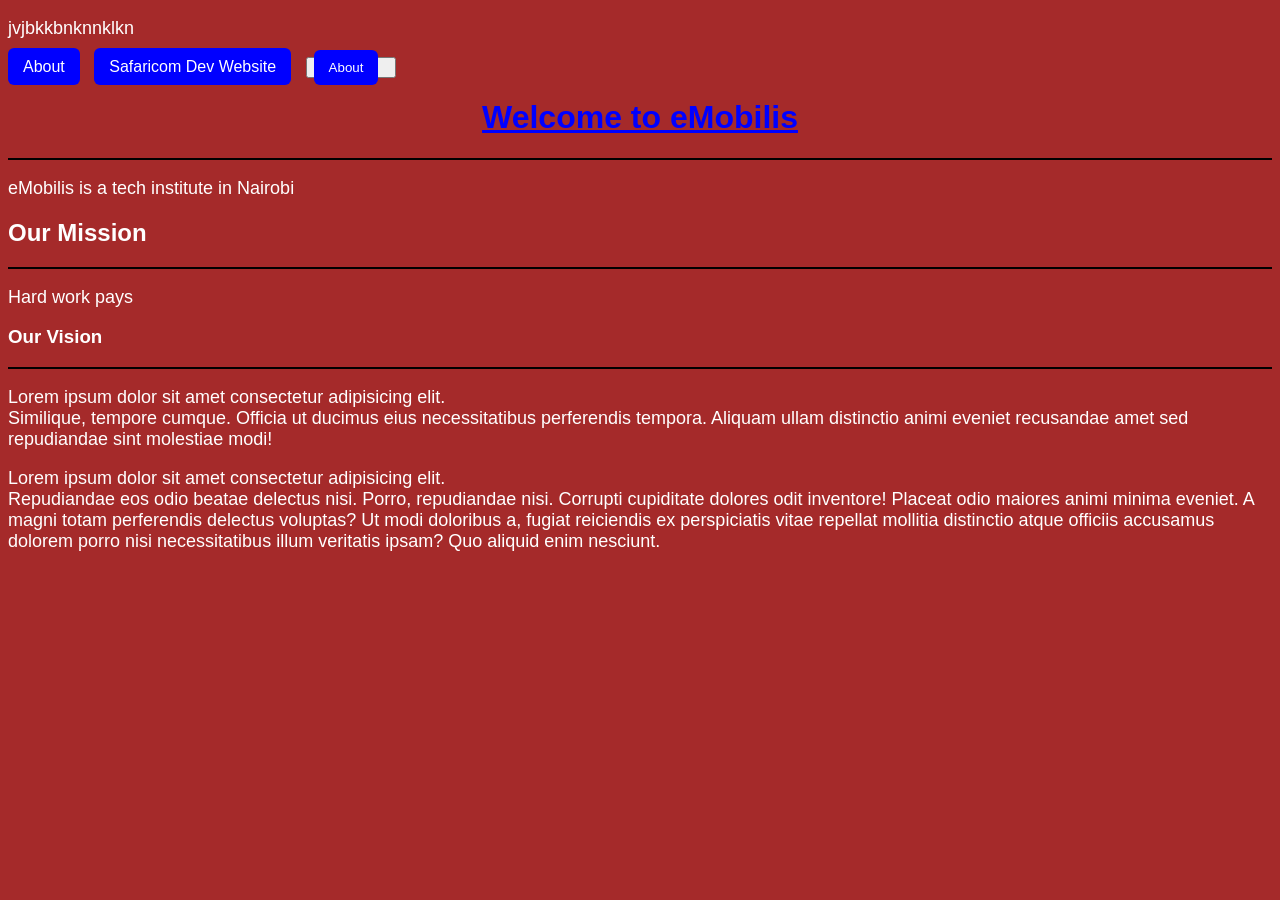
<file: index.html>
<!DOCTYPE html>
<html lang="en">
<head>
    <meta charset="UTF-8">
    <meta name="viewport" content="width=device-width, initial-scale=1.0">
    <title>Home</title>
    <link rel="stylesheet" href="assets/styles/main.css">
</head>
<body>
    <p>jvjbkkbnknnklkn</p>
    <a href="about.html">About</a>
    <a href="https://developer.safaricom.co.ke/" target="_blank">Safaricom Dev Website</a>
    <button><a href="about.html">About</a></button>
    <h1>Welcome to eMobilis</h1>
    <hr>
    <p>eMobilis is a tech institute in Nairobi</p>
    <h2>Our Mission</h2>
    <hr>
    <p>Hard work pays</p>
    <h3>Our Vision</h3>
    <hr>
    <p>Lorem ipsum dolor sit amet consectetur adipisicing elit. <br>Similique, tempore cumque. Officia ut ducimus eius necessitatibus perferendis tempora. Aliquam ullam distinctio animi eveniet recusandae amet sed repudiandae sint molestiae modi!</p>
    <p>Lorem ipsum dolor sit amet consectetur adipisicing elit. <br>Repudiandae eos odio beatae delectus nisi. Porro, repudiandae nisi. Corrupti cupiditate dolores odit inventore! Placeat odio maiores animi minima eveniet. A magni totam perferendis delectus voluptas? Ut modi doloribus a, fugiat reiciendis ex perspiciatis vitae repellat mollitia distinctio atque officiis accusamus dolorem porro nisi necessitatibus illum veritatis ipsam? Quo aliquid enim nesciunt.</p>
</body>
</html>
</file>
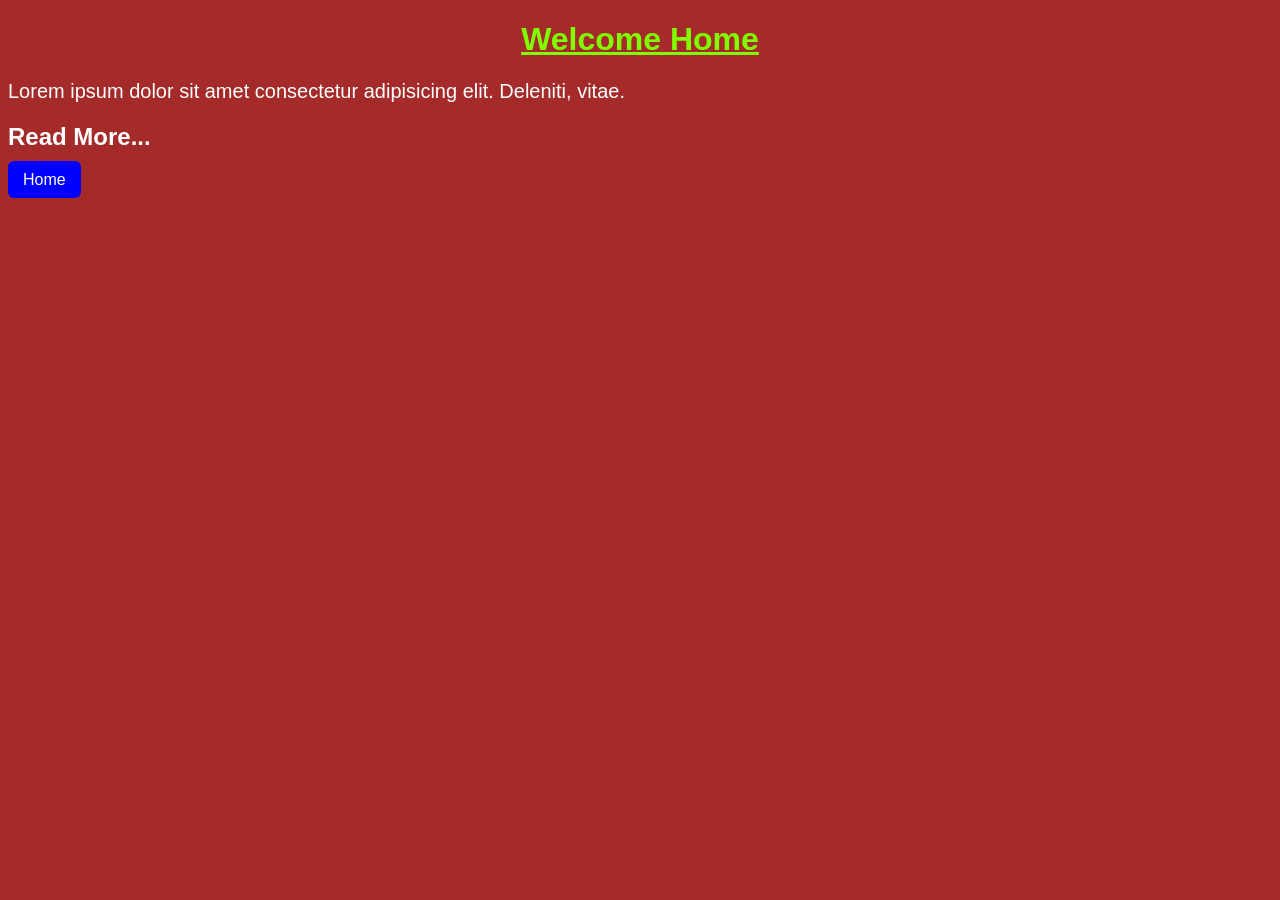
<file: about.html>
<!DOCTYPE html>
<html lang="en">
<head>
    <meta charset="UTF-8">
    <meta name="viewport" content="width=device-width, initial-scale=1.0">
    <title>Personal Profile</title>
    <link rel="stylesheet" href="assets/styles/main.css">
</head>
<body>
    <h1 class="heading">Welcome Home</h1>
    <p class="first_para">Lorem ipsum dolor sit amet consectetur adipisicing elit. Deleniti, vitae.</p>
    <h2 class="second_head">Read More...</h2>
    <a href="index.html" class="my_link">Home</a>
    
</body>
</html>
</file>
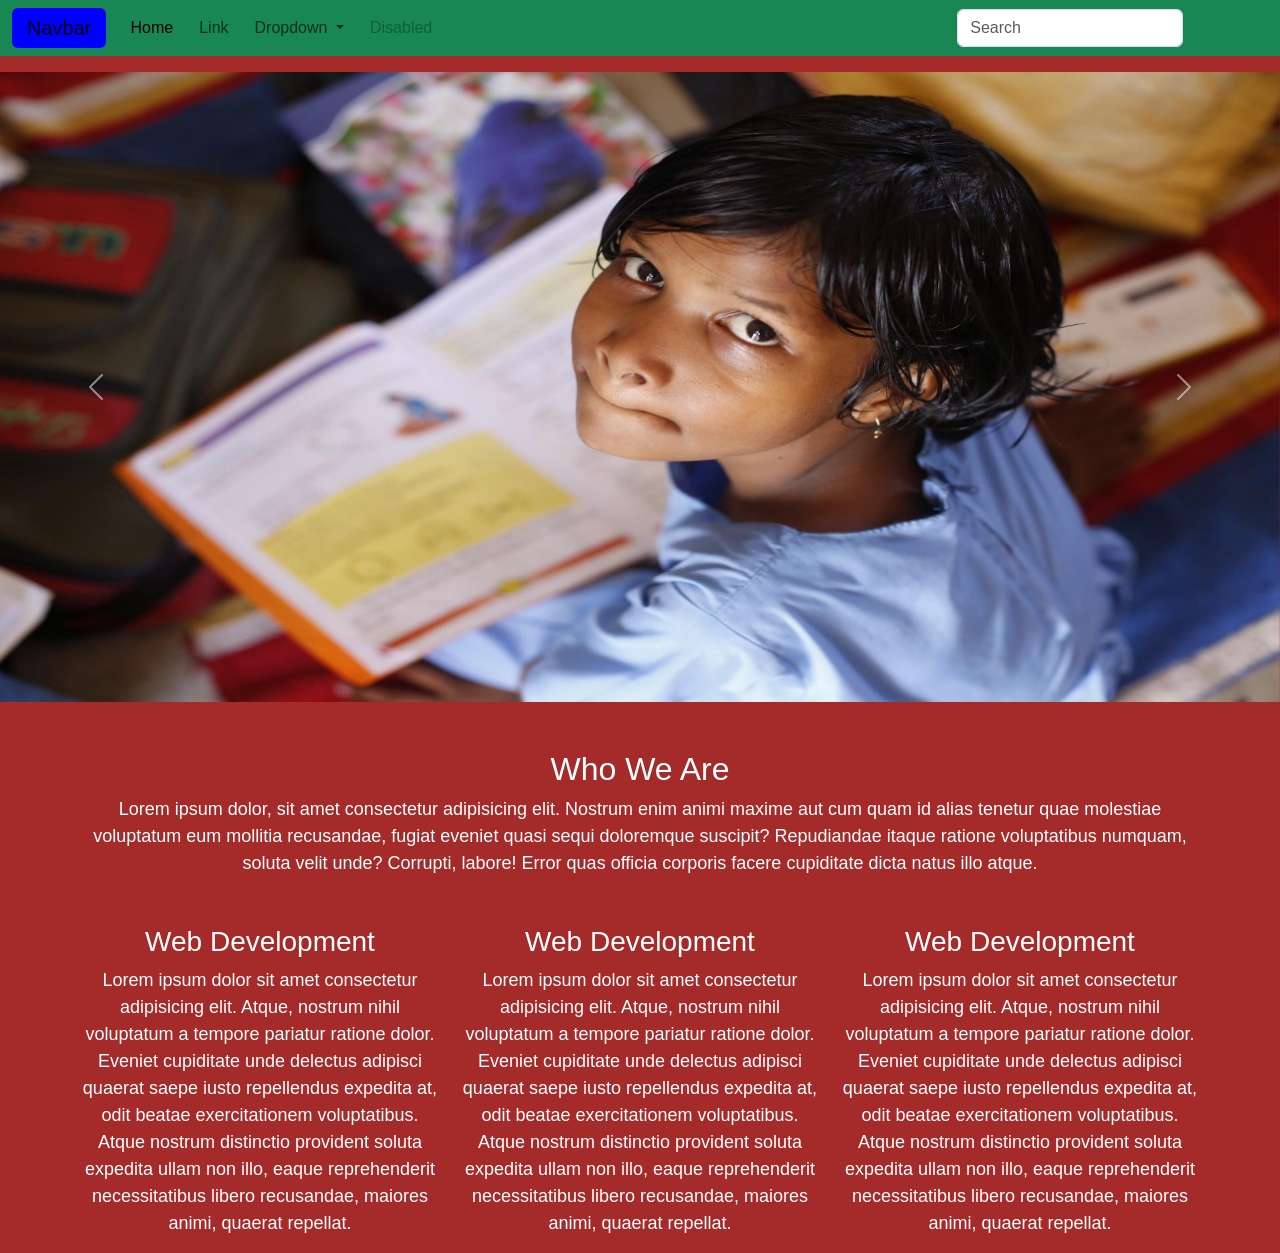
<file: bootstrap.html>
<!DOCTYPE html>
<html lang="en">
<head>
    <meta charset="UTF-8">
    <meta name="viewport" content="width=device-width, initial-scale=1.0">
    <title>Bootstrap</title>
    <link rel="stylesheet" href="assets/styles/bootstrap/css/bootstrap.css">
    <link rel="stylesheet" href="assets/styles/main.css">
</head>
<body>
    <nav class="navbar navbar-expand-lg bg-success">
  <div class="container-fluid">
    <a class="navbar-brand" href="#">Navbar</a>
    <button class="navbar-toggler" type="button" data-bs-toggle="collapse" data-bs-target="#navbarSupportedContent" aria-controls="navbarSupportedContent" aria-expanded="false" aria-label="Toggle navigation">
      <span class="navbar-toggler-icon"></span>
    </button>
    <div class="collapse navbar-collapse" id="navbarSupportedContent">
      <ul class="navbar-nav me-auto mb-2 mb-lg-0">
        <li class="nav-item">
          <a class="nav-link active" aria-current="page" href="#">Home</a>
        </li>
        <li class="nav-item">
          <a class="nav-link" href="#">Link</a>
        </li>
        <li class="nav-item dropdown">
          <a class="nav-link dropdown-toggle" href="#" role="button" data-bs-toggle="dropdown" aria-expanded="false">
            Dropdown
          </a>
          <ul class="dropdown-menu">
            <li><a class="dropdown-item" href="#">Action</a></li>
            <li><a class="dropdown-item" href="#">Another action</a></li>
            <li><hr class="dropdown-divider"></li>
            <li><a class="dropdown-item" href="#">Something else here</a></li>
          </ul>
        </li>
        <li class="nav-item">
          <a class="nav-link disabled" aria-disabled="true">Disabled</a>
        </li>
      </ul>
      <form class="d-flex" role="search">
        <input class="form-control me-2" type="search" placeholder="Search" aria-label="Search"/>
        <button class="btn btn-outline-success" type="submit">Search</button>
      </form>
    </div>
  </div>
</nav>
<div id="carouselExample" class="carousel slide mt-3">
  <div class="carousel-inner">
    <div class="carousel-item active">
      <img src="assets/images/akshayapatra-children-306607_1920.jpg" class="d-block w-100" alt="...">
    </div>
    <div class="carousel-item">
      <img src="assets/images/jhondl-education-3670453.jpg" class="d-block w-100" alt="...">
    </div>
    <div class="carousel-item">
      <img src="assets/images/schmid-reportagen-children-814886.jpg" class="d-block w-100" alt="...">
    </div>
  </div>
  <button class="carousel-control-prev" type="button" data-bs-target="#carouselExample" data-bs-slide="prev">
    <span class="carousel-control-prev-icon" aria-hidden="true"></span>
    <span class="visually-hidden">Previous</span>
  </button>
  <button class="carousel-control-next" type="button" data-bs-target="#carouselExample" data-bs-slide="next">
    <span class="carousel-control-next-icon" aria-hidden="true"></span>
    <span class="visually-hidden">Next</span>
  </button>
</div>
<section class="container my-5">
    <h2 class="text-center">Who We Are</h2>
    <p class="text-center">Lorem ipsum dolor, sit amet consectetur adipisicing elit. Nostrum enim animi maxime aut cum quam id alias tenetur quae molestiae voluptatum eum mollitia recusandae, fugiat eveniet quasi sequi doloremque suscipit? Repudiandae itaque ratione voluptatibus numquam, soluta velit unde? Corrupti, labore! Error quas officia corporis facere cupiditate dicta natus illo atque.</p>
</section>
<section>
  <div class="container">
    <div class="row">
      <div class="col-md-4 col-4 col-sm-4">
        <h3 class="text-center">Web Development</h3>
        <p class="text-center">Lorem ipsum dolor sit amet consectetur adipisicing elit. Atque, nostrum nihil voluptatum a tempore pariatur ratione dolor. Eveniet cupiditate unde delectus adipisci quaerat saepe iusto repellendus expedita at, odit beatae exercitationem voluptatibus. Atque nostrum distinctio provident soluta expedita ullam non illo, eaque reprehenderit necessitatibus libero recusandae, maiores animi, quaerat repellat.</p>
      </div>
      <div class="col-md-4 col-4 col-sm-4">
        <h3 class="text-center">Web Development</h3>
        <p class="text-center">Lorem ipsum dolor sit amet consectetur adipisicing elit. Atque, nostrum nihil voluptatum a tempore pariatur ratione dolor. Eveniet cupiditate unde delectus adipisci quaerat saepe iusto repellendus expedita at, odit beatae exercitationem voluptatibus. Atque nostrum distinctio provident soluta expedita ullam non illo, eaque reprehenderit necessitatibus libero recusandae, maiores animi, quaerat repellat.</p>
      </div>
      <div class="col-md-4 col-4 col-sm-4">
        <h3 class="text-center">Web Development</h3>
        <p class="text-center">Lorem ipsum dolor sit amet consectetur adipisicing elit. Atque, nostrum nihil voluptatum a tempore pariatur ratione dolor. Eveniet cupiditate unde delectus adipisci quaerat saepe iusto repellendus expedita at, odit beatae exercitationem voluptatibus. Atque nostrum distinctio provident soluta expedita ullam non illo, eaque reprehenderit necessitatibus libero recusandae, maiores animi, quaerat repellat.</p>
      </div>
    </div>
  </div>
</section>


<script src="assets/styles/bootstrap/js/bootstrap.bundle.js"></script>
</body>
</html>
</file>
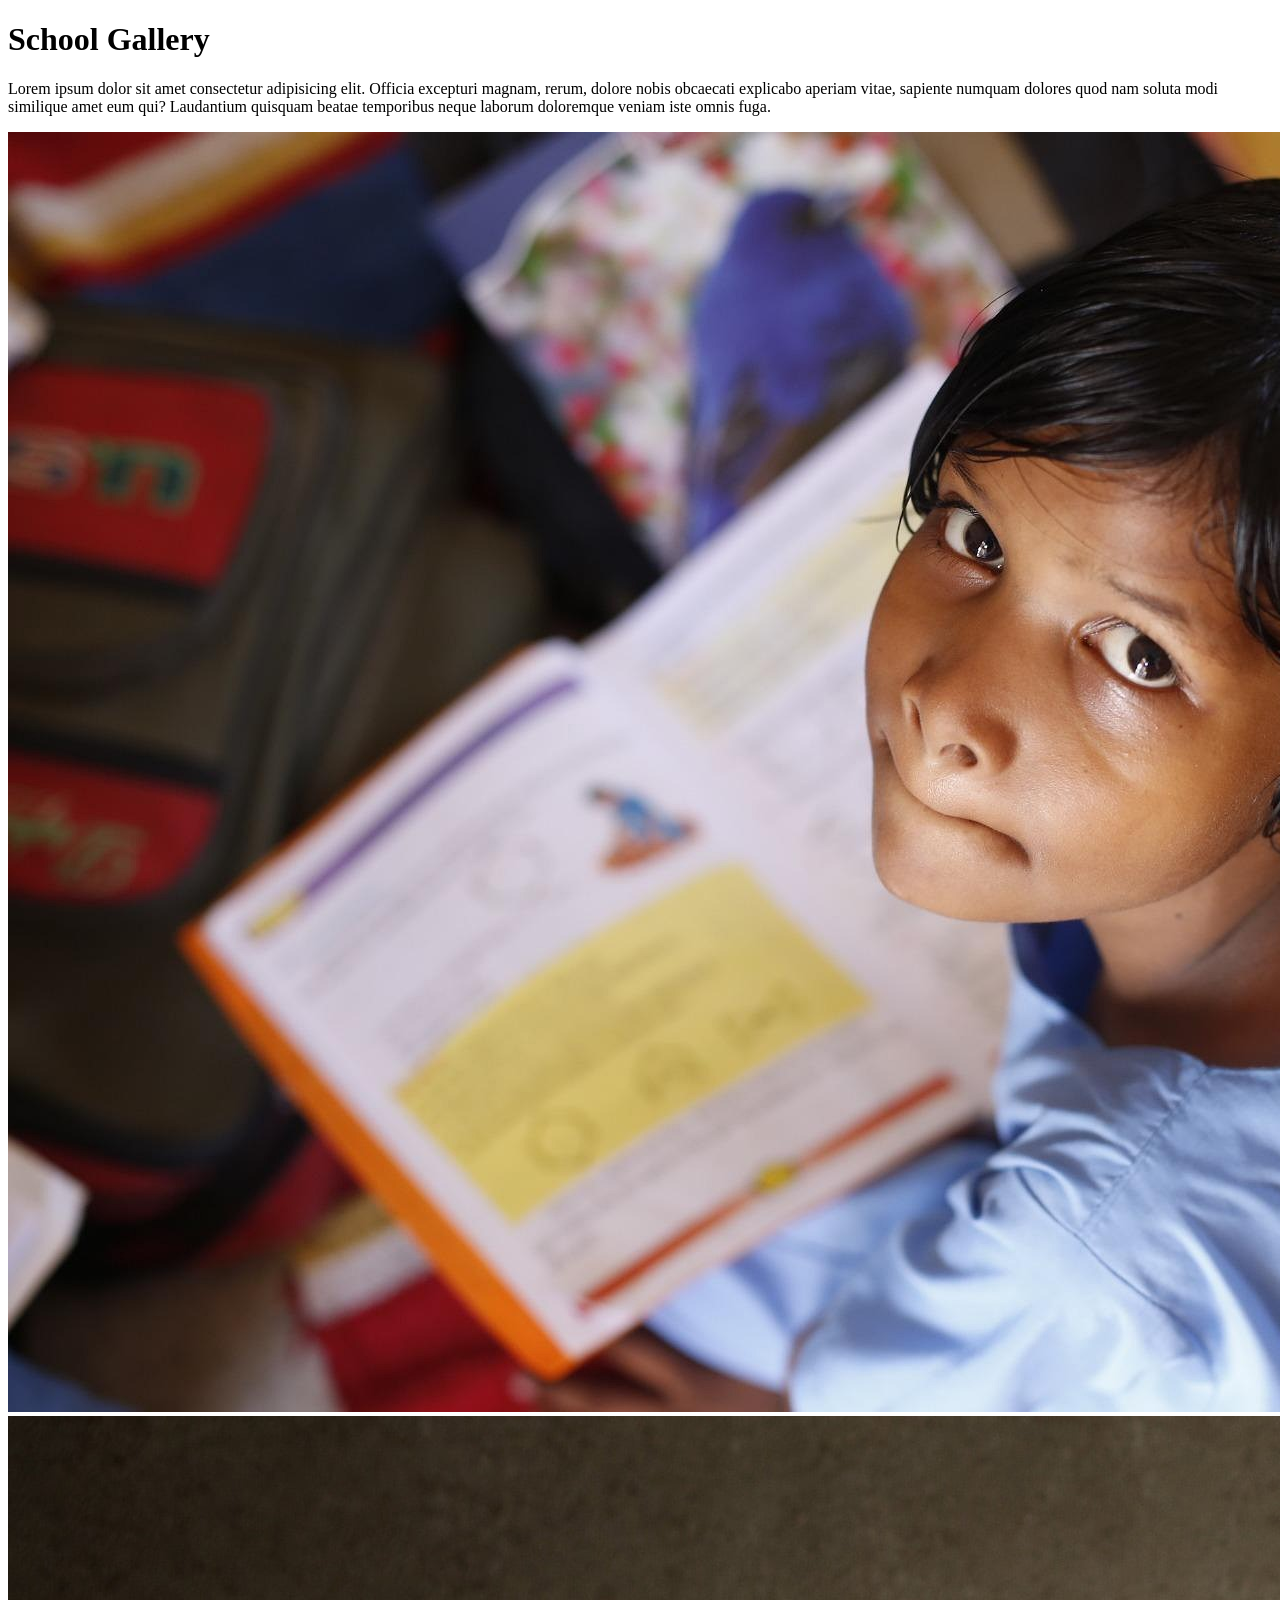
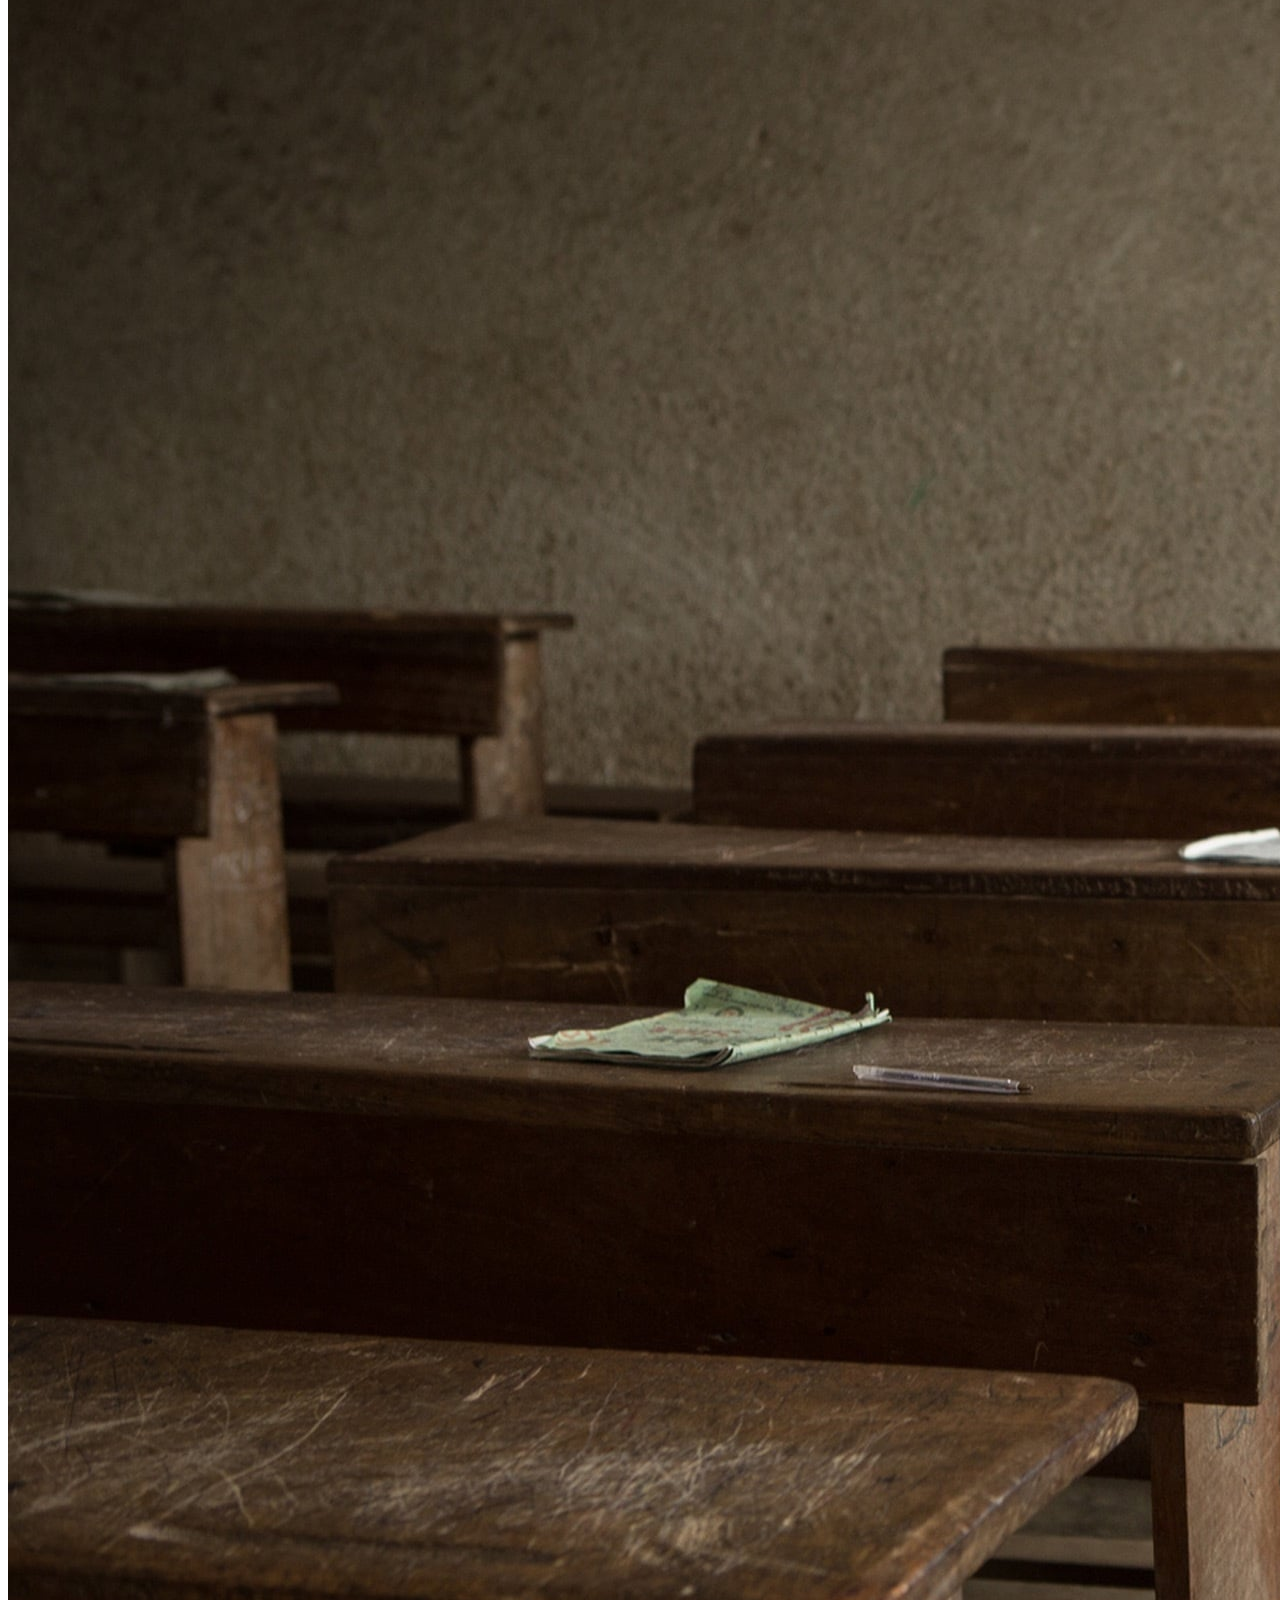
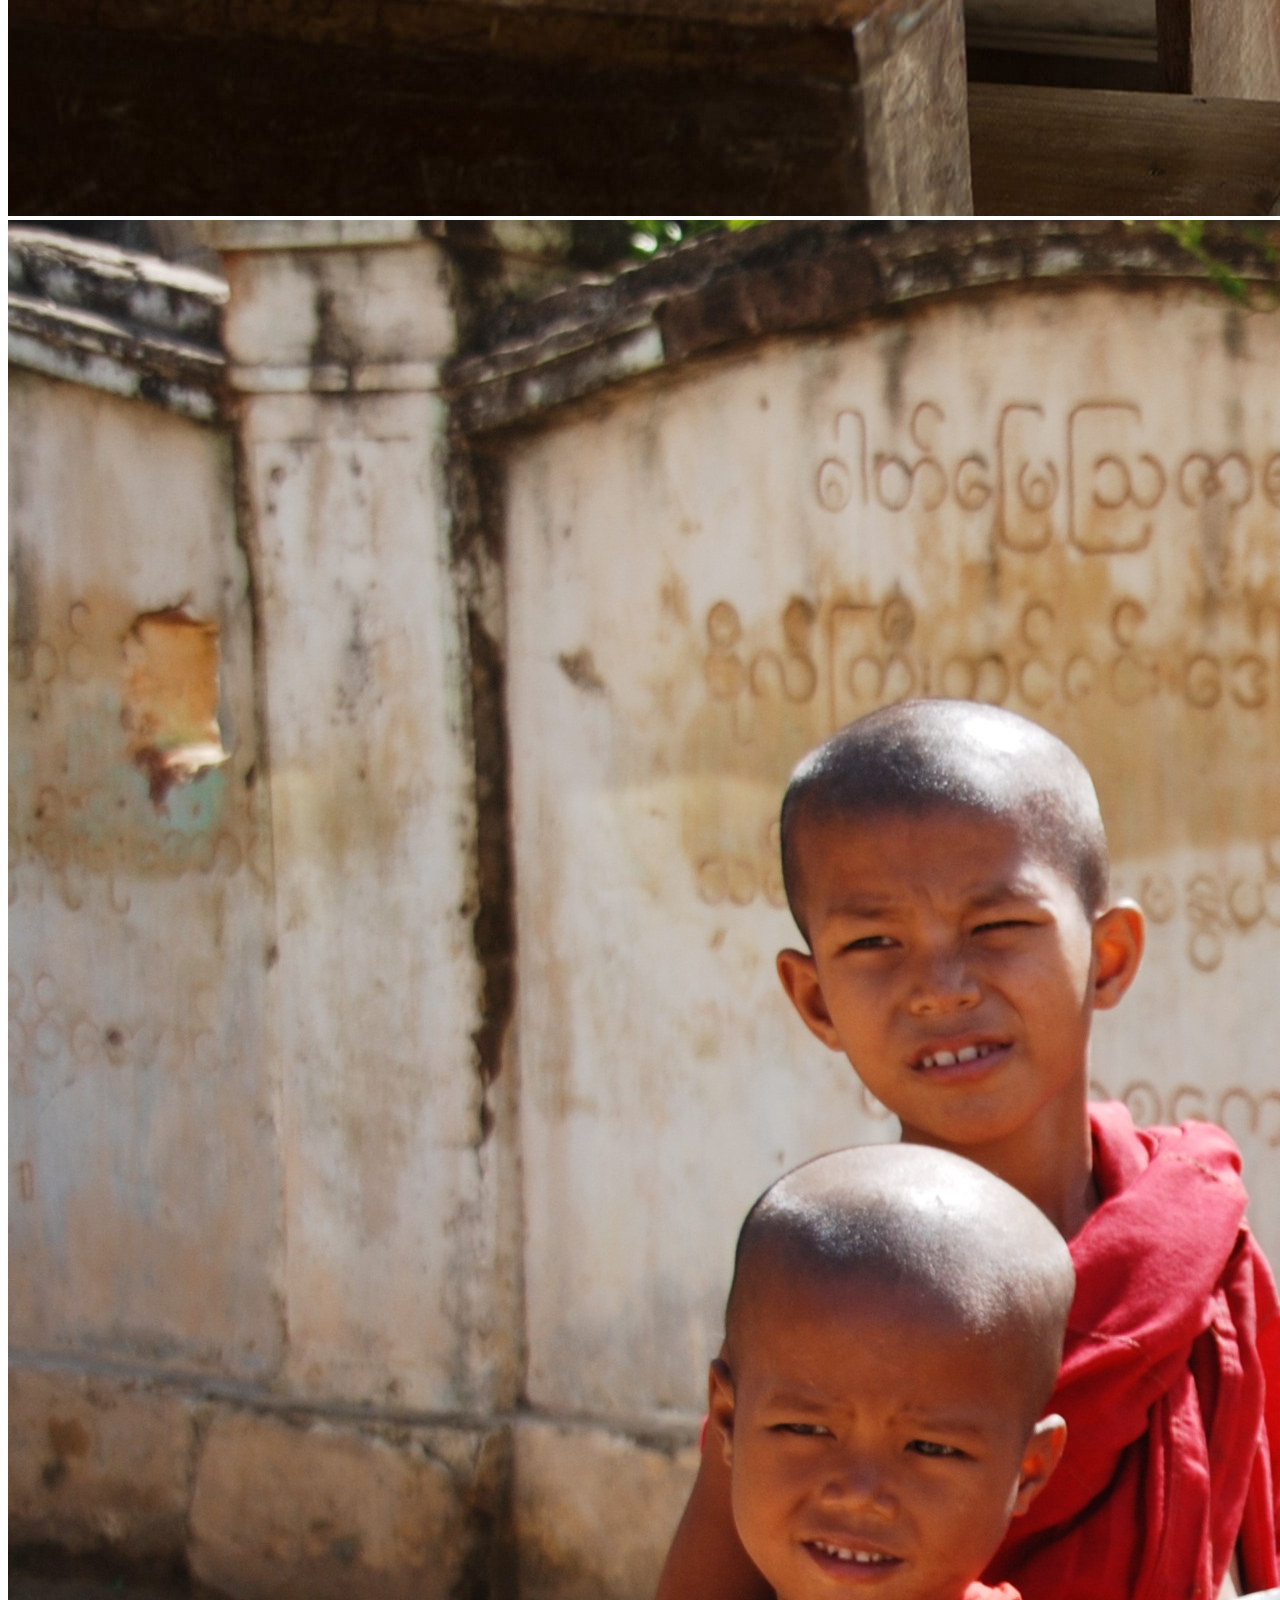
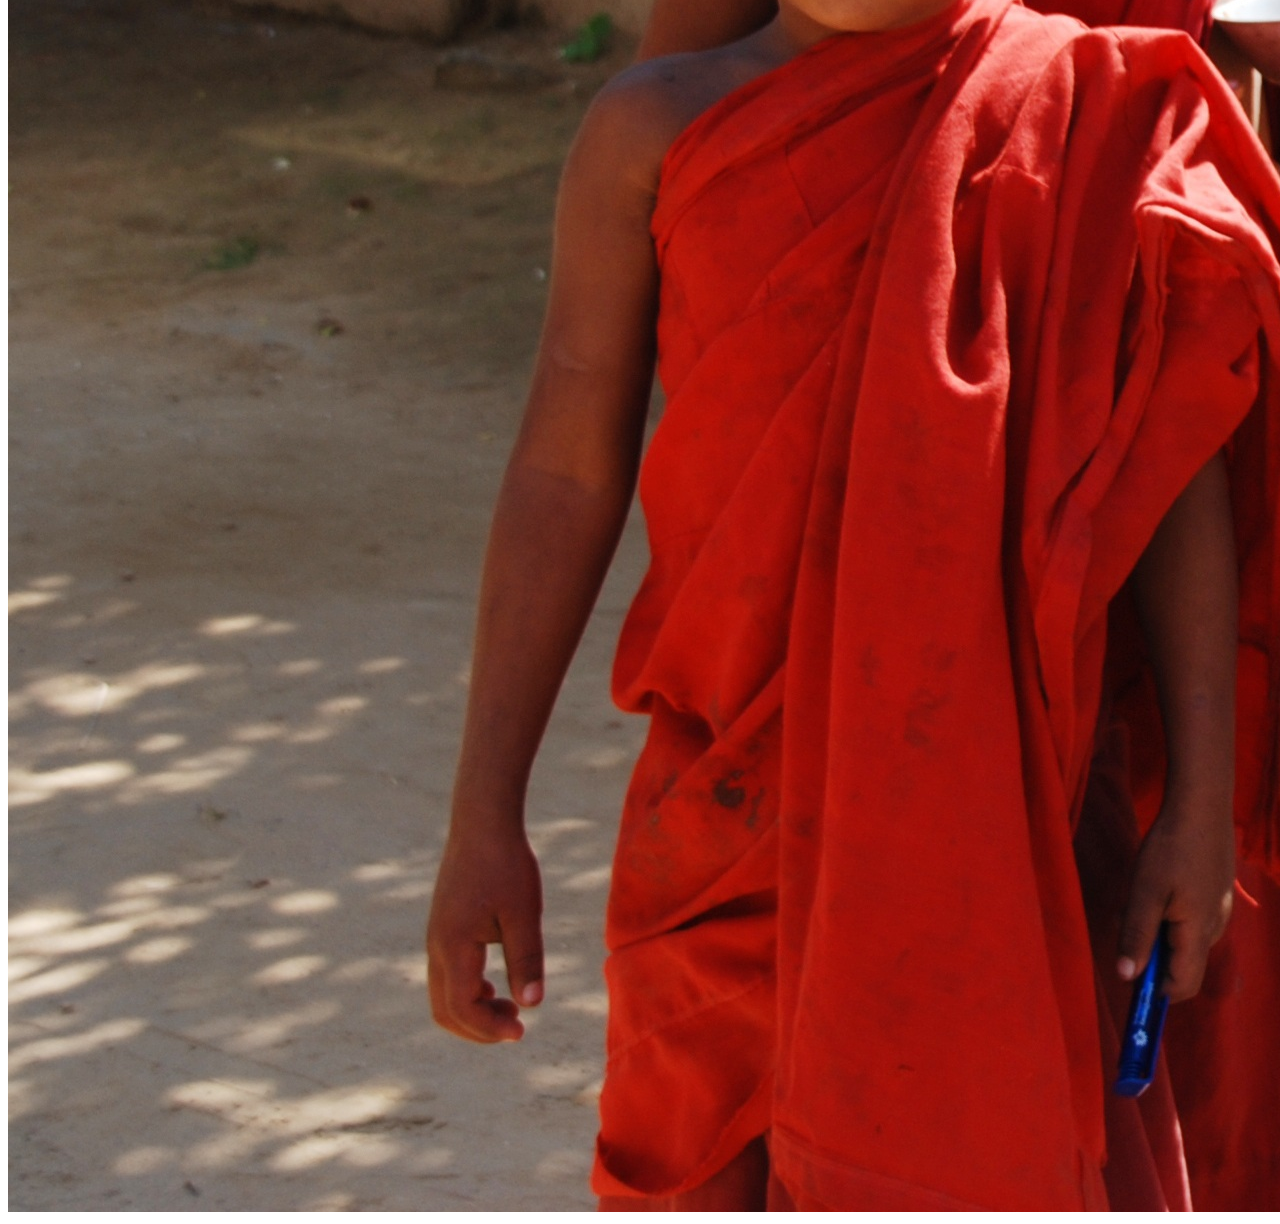
<file: gallery.html>
<!DOCTYPE html>
<html lang="en">
<head>
    <meta charset="UTF-8">
    <meta name="viewport" content="width=device-width, initial-scale=1.0">
    <title>Gallery</title>
</head>
<body>
    <h1>School Gallery</h1>
    <p>Lorem ipsum dolor sit amet consectetur adipisicing elit. Officia excepturi magnam, rerum, dolore nobis obcaecati explicabo aperiam vitae, sapiente numquam dolores quod nam soluta modi similique amet eum qui? Laudantium quisquam beatae temporibus neque laborum doloremque veniam iste omnis fuga.</p>
    <img src="assets/images/akshayapatra-children-306607_1920.jpg" alt="">
    <img src="assets/images/jhondl-education-3670453.jpg" alt="">
    <img src="assets/images/schmid-reportagen-children-814886.jpg" alt="">
</body>
</html>
</file>
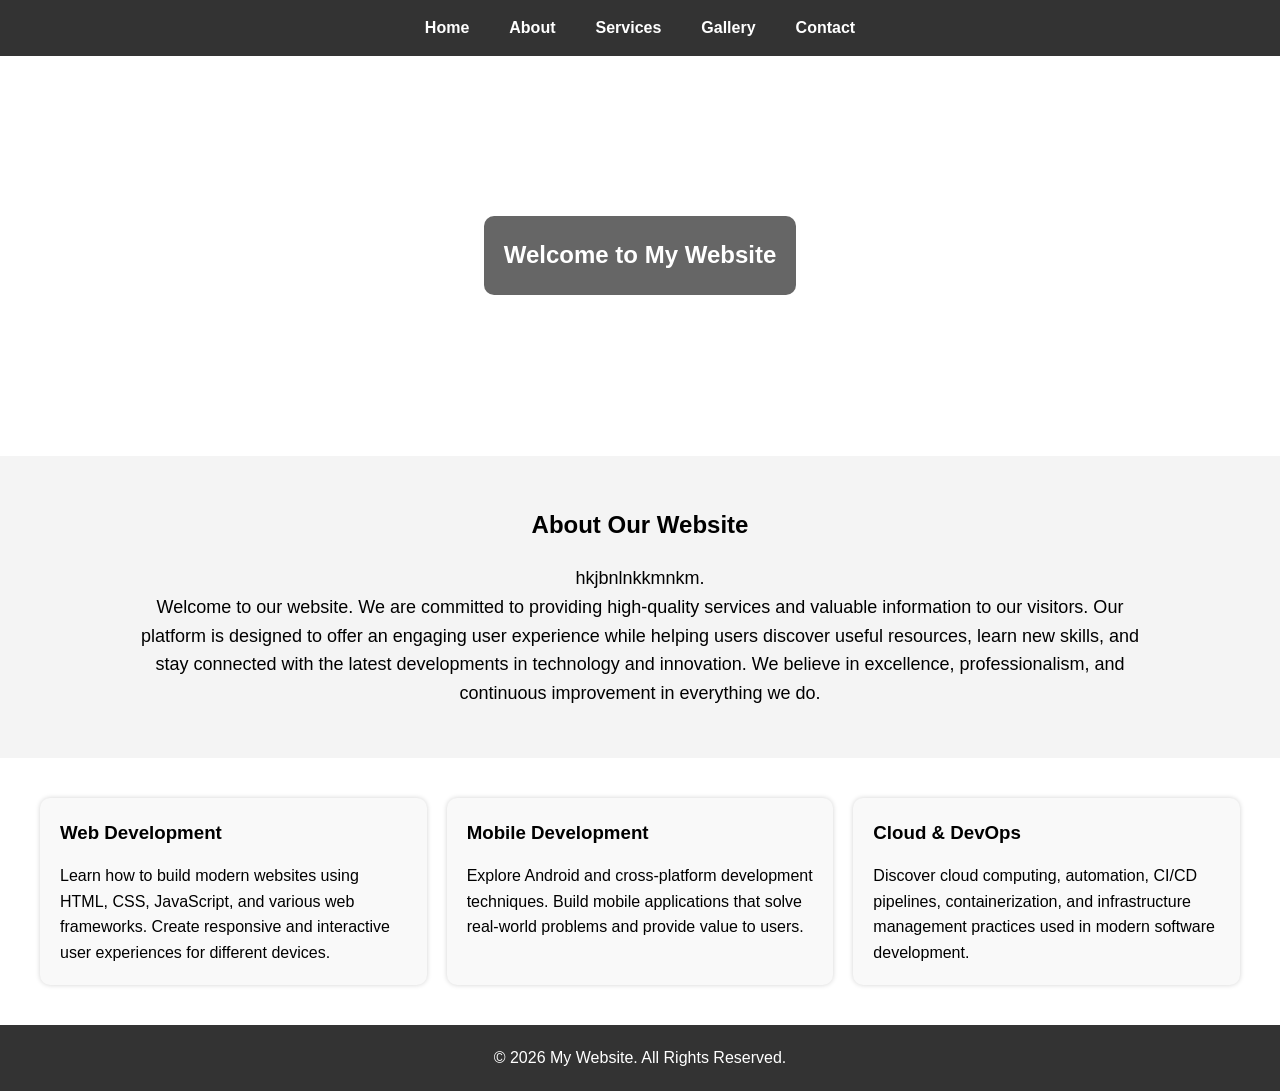
<file: home.html>
<!DOCTYPE html>
<html lang="en">
<head>
    <meta charset="UTF-8">
    <meta name="viewport" content="width=device-width, initial-scale=1.0">
    <title>My Website</title>

    <style>

        *{
            margin: 0;
            padding: 0;
            box-sizing: border-box;
        }

        body{
            font-family: Arial, sans-serif;
            line-height: 1.6;
        }

        /* Navigation */
        nav{
            background-color: #333;
            padding: 15px;
        }

        nav ul{
            list-style: none;
            display: flex;
            justify-content: center;
        }

        nav ul li{
            margin: 0 20px;
        }

        nav ul li a{
            color: white;
            text-decoration: none;
            font-weight: bold;
        }

        nav ul li a:hover{
            color: gold;
        }

        /* Hero Section */
        .hero{
            height: 400px;
            background-image: url('https://images.unsplash.com/photo-1506744038136-46273834b3fb');
            background-size: cover;
            background-position: center;
            display: flex;
            justify-content: center;
            align-items: center;
            text-align: center;
        }

        .hero h1{
            color: white;
            background-color: rgba(0,0,0,0.6);
            padding: 20px;
            border-radius: 10px;
        }

        /* Full Width Introduction Section */
        .intro{
            padding: 50px;
            background-color: #f4f4f4;
            text-align: center;
        }

        .intro h2{
            margin-bottom: 20px;
        }

        .intro p{
            max-width: 1000px;
            margin: auto;
            font-size: 18px;
        }

        /* Three Column Section */
        .content{
            display: flex;
            gap: 20px;
            padding: 40px;
        }

        .column{
            flex: 1;
            background-color: #f9f9f9;
            padding: 20px;
            border-radius: 10px;
            box-shadow: 0 0 5px lightgray;
        }

        .column h3{
            margin-bottom: 15px;
        }

        /* Footer */
        footer{
            background-color: #333;
            color: white;
            text-align: center;
            padding: 20px;
        }

        /* Responsive Design */
        @media(max-width: 768px){

            nav ul{
                flex-direction: column;
                align-items: center;
            }

            nav ul li{
                margin: 10px 0;
            }

            .content{
                flex-direction: column;
            }

            .hero h1{
                font-size: 24px;
            }

        }

    </style>
</head>
<body>

    <!-- Navigation -->
    <nav>
        <ul>
            <li><a href="#">Home</a></li>
            <li><a href="#">About</a></li>
            <li><a href="#">Services</a></li>
            <li><a href="#">Gallery</a></li>
            <li><a href="#">Contact</a></li>
        </ul>
    </nav>

    <!-- Hero Section -->
    <section class="hero">
        <h1>Welcome to My Website</h1>
    </section>

    <!-- Full Width Paragraph -->
    <section class="intro">
        <h2>About Our Website</h2>
        <p>hkjbnlnkkmnkm.</p>
        <p>
            Welcome to our website. We are committed to providing high-quality
            services and valuable information to our visitors. Our platform is
            designed to offer an engaging user experience while helping users
            discover useful resources, learn new skills, and stay connected with
            the latest developments in technology and innovation. We believe in
            excellence, professionalism, and continuous improvement in everything
            we do.
        </p>
    </section>

    <!-- Three Columns -->
    <section class="content">

        <div class="column">
            <h3>Web Development</h3>
            <p>
                Learn how to build modern websites using HTML, CSS, JavaScript,
                and various web frameworks. Create responsive and interactive
                user experiences for different devices.
            </p>
        </div>

        <div class="column">
            <h3>Mobile Development</h3>
            <p>
                Explore Android and cross-platform development techniques.
                Build mobile applications that solve real-world problems and
                provide value to users.
            </p>
        </div>

        <div class="column">
            <h3>Cloud & DevOps</h3>
            <p>
                Discover cloud computing, automation, CI/CD pipelines,
                containerization, and infrastructure management practices used
                in modern software development.
            </p>
        </div>

    </section>

    <!-- Footer -->
    <footer>
        <p>&copy; 2026 My Website. All Rights Reserved.</p>
    </footer>

</body>
</html>
</file>
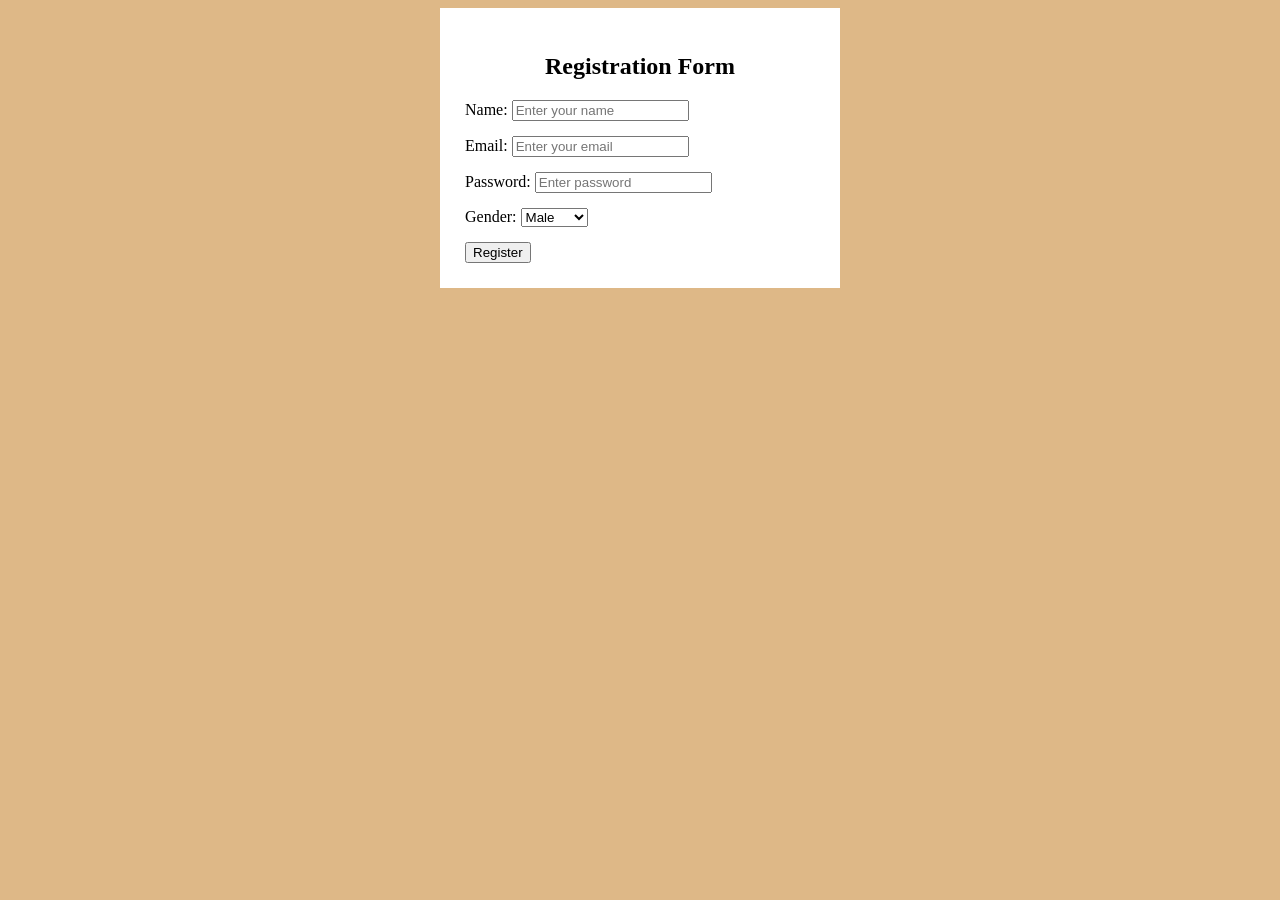
<file: signup.html>
<!DOCTYPE html>
<html lang="en">
<head>
    <meta charset="UTF-8">
    <meta name="viewport" content="width=device-width, initial-scale=1.0">
    <title>Sign Up</title>
    <style>
        body{
            background-color: burlywood;
            display: flex;
            justify-content: center;
            align-items: center;
        }
        .form-container{
            width: 350px;
            background-color: white;
            padding: 25px;
        }
        .form-group{
            margin-bottom: 15px;
        }
        /* label,input,button */
    </style>
</head>
<body>
    
    <div class="form-container">
        <h2 style="text-align: center; margin-bottom: 20px;">Registration Form</h2>
    <form action="">
        <div class="form-group">
        <label for="">Name:</label>
        <input type="text" 
        placeholder="Enter your name" required>
        </div>
        <div class="form-group">   
        <label for="">Email:</label>
        <input type="email" 
        placeholder="Enter your email" required>
        </div>    
        <div class="form-group">
        <label for="">Password:</label>
        <input type="password"
        placeholder="Enter password" required>
         </div> 
        <div class="form-group">  
        <label for="">Gender:</label>
        <select name="gender" id="gender">
            <option value="">Male</option>
            <option value="">Female</option>
        </select>
        </div> 
        <button>Register</button>
    </form>
    </div>
</body>
</html>
</file>
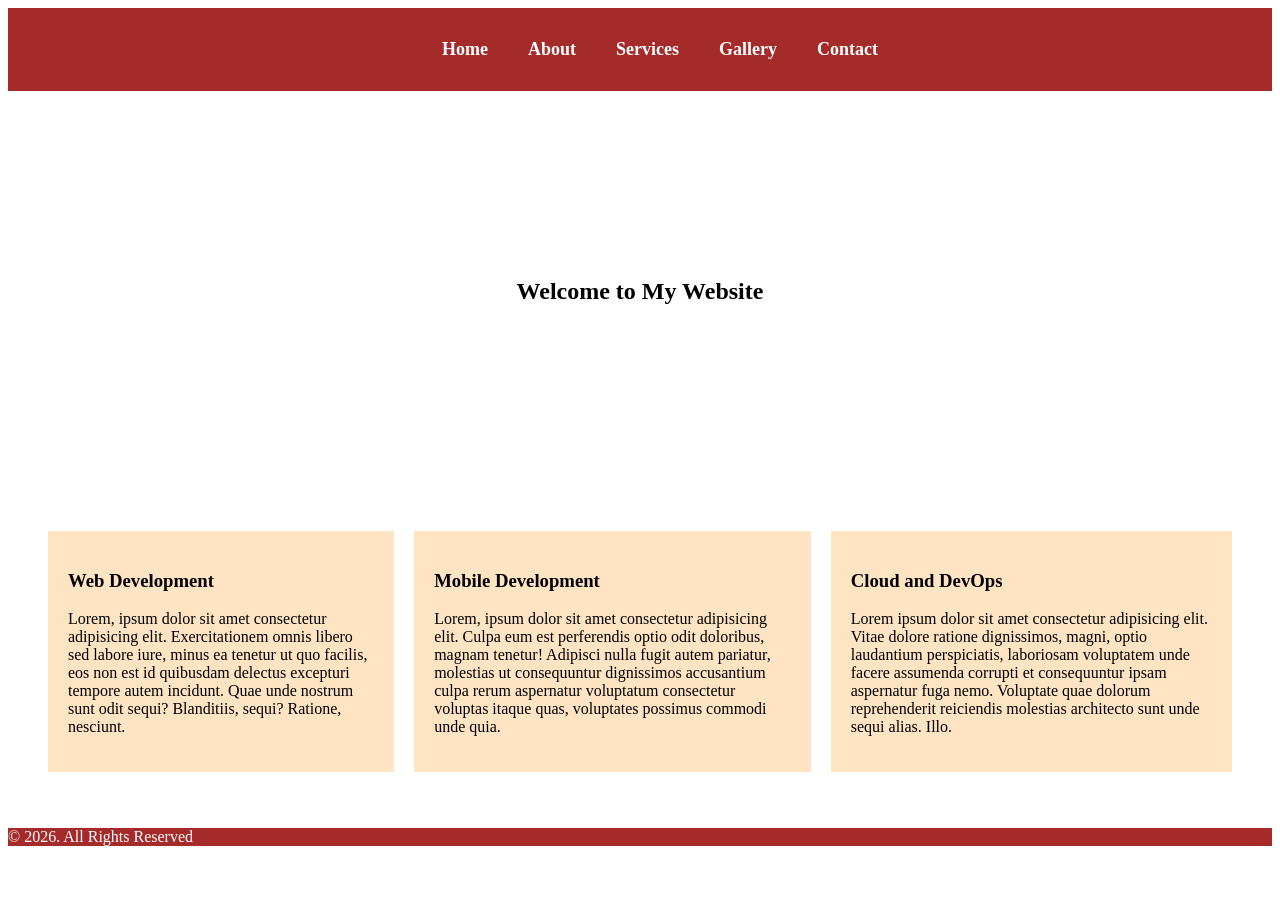
<file: assets/landing.html>
<!DOCTYPE html>
<html lang="en">
<head>
    <meta charset="UTF-8">
    <meta name="viewport" content="width=device-width, initial-scale=1.0">
    <title>Home</title>
    <style>
        nav{
            background-color: brown;
            padding: 15px;
        }
        nav ul{
                list-style: none;
                display: flex;
                justify-content: center;
        }
        nav ul li{
                margin: 0 20px;
        }
        nav ul li a{
            text-decoration: none;
            color: white;
            font-size: 18px;
            font-weight: bold;
        }
        nav ul li a:hover{
            color: gold;
        }

        .hero{
            height: 400px;
            background-image: url('https://plus.unsplash.com/premium_photo-1676998931123-75789162f170?q=80&w=1170&auto=format&fit=crop&ixlib=rb-4.1.0&ixid=M3wxMjA3fDB8MHxwaG90by1wYWdlfHx8fGVufDB8fHx8fA%3D%3D');
            background-size: cover;
            background-position: center;
            display: flex;
            justify-content: center;
            align-items: center;
            text-align: center;
        }
        .content{
            display: flex;
            gap: 20px;
            padding: 40px;
        }
        .column{
            background-color: bisque;
            padding: 20px;

        }
        footer{
            background-color: brown;
            color: white;
        }
    </style>
</head>
<body>
    <nav>
        <ul>
            <li><a href="">Home</a></li>
            <li><a href="">About</a></li>
            <li><a href="">Services</a></li>
            <li><a href="">Gallery</a></li>
            <li><a href="">Contact</a></li>
        </ul>
    </nav>
    <section class="hero">
        <h1>Welcome to My Website</h1>
    </section>
    <section class="content">
        <div class="column">
        <h3>Web Development</h3>
        <p>Lorem, ipsum dolor sit amet consectetur adipisicing elit. Exercitationem omnis libero sed labore iure, minus ea tenetur ut quo facilis, eos non est id quibusdam delectus excepturi tempore autem incidunt. Quae unde nostrum sunt odit sequi? Blanditiis, sequi? Ratione, nesciunt.</p>
        </div>
        <div class="column">
        <h3>Mobile Development</h3>
        <p>Lorem, ipsum dolor sit amet consectetur adipisicing elit. Culpa eum est perferendis optio odit doloribus, magnam tenetur! Adipisci nulla fugit autem pariatur, molestias ut consequuntur dignissimos accusantium culpa rerum aspernatur voluptatum consectetur voluptas itaque quas, voluptates possimus commodi unde quia.</p>
        </div>
        <div class="column">
        <h3>Cloud and DevOps</h3>
        <p>Lorem ipsum dolor sit amet consectetur adipisicing elit. Vitae dolore ratione dignissimos, magni, optio laudantium perspiciatis, laboriosam voluptatem unde facere assumenda corrupti et consequuntur ipsam aspernatur fuga nemo. Voluptate quae dolorum reprehenderit reiciendis molestias architecto sunt unde sequi alias. Illo.</p>
         </div>   
    </section>
    <footer>
        <p>&copy; 2026. All Rights Reserved</p>
    </footer>
</body>
</html>
</file>
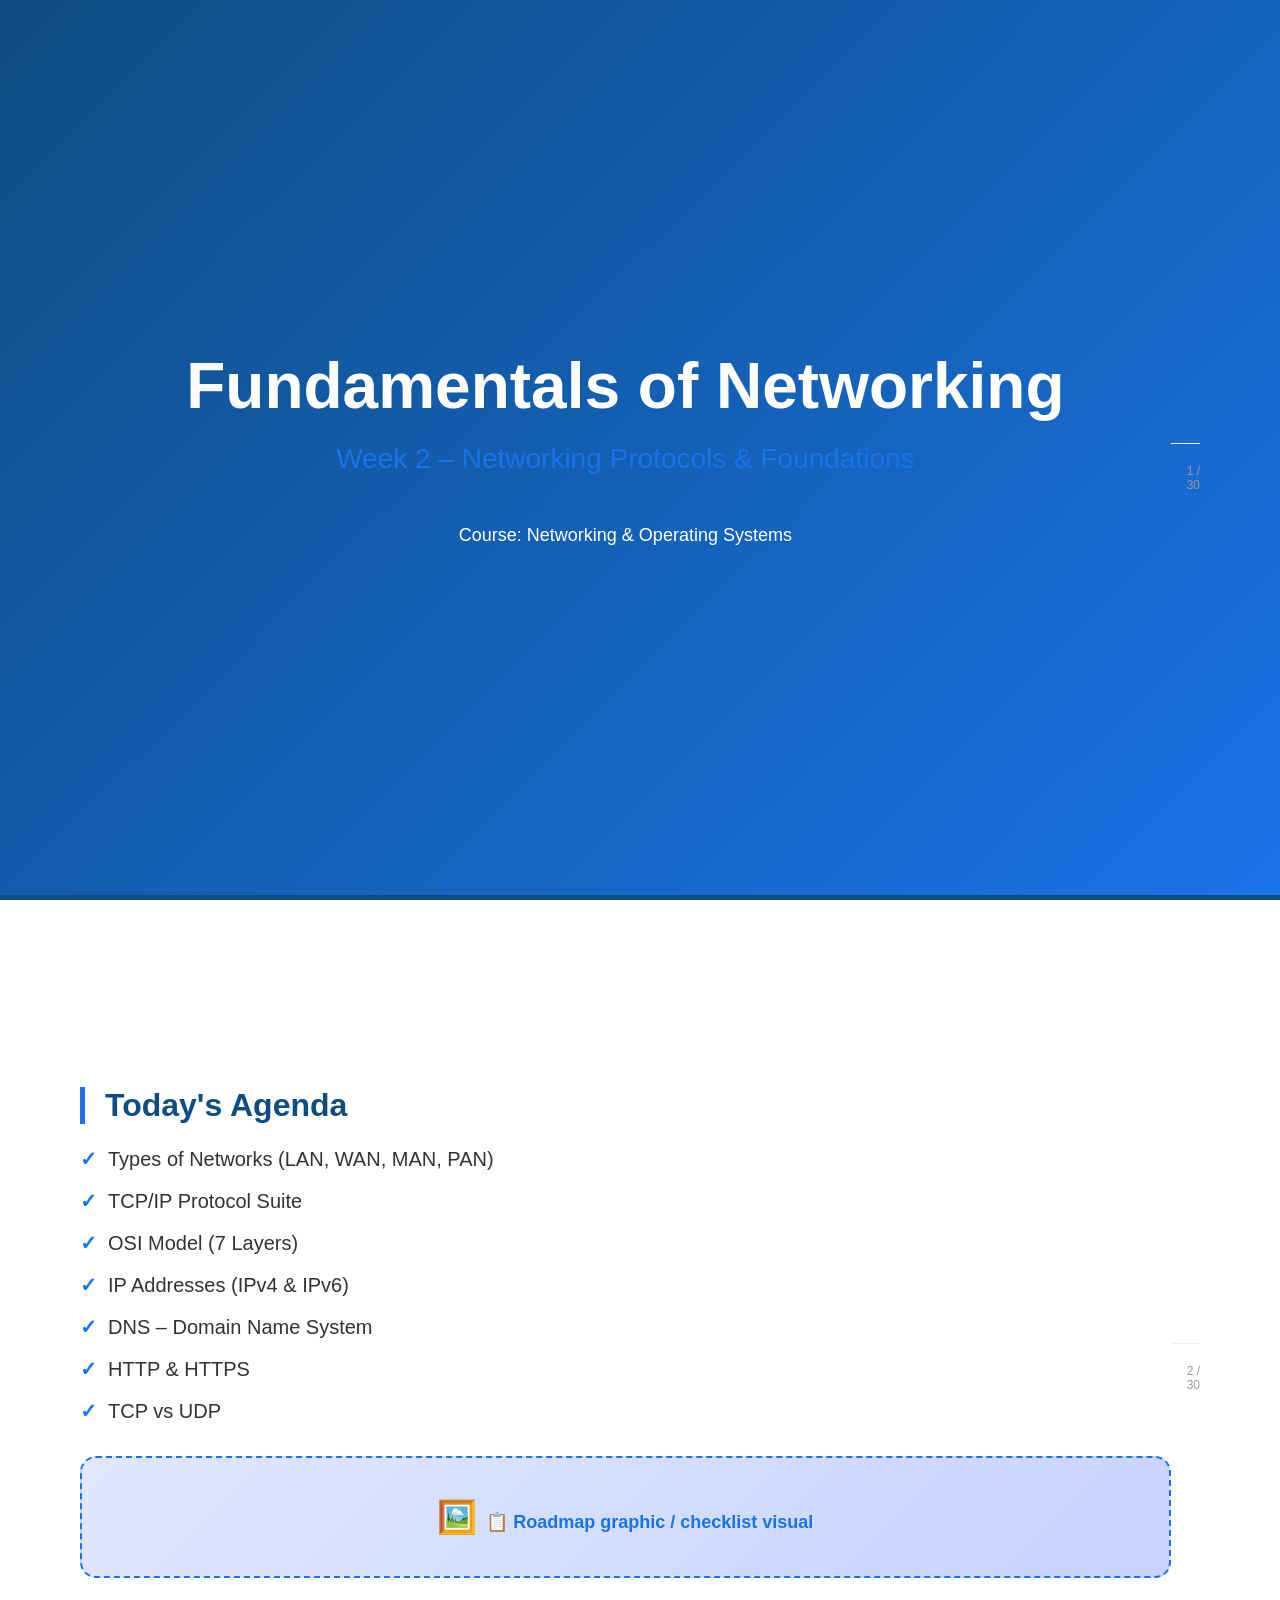
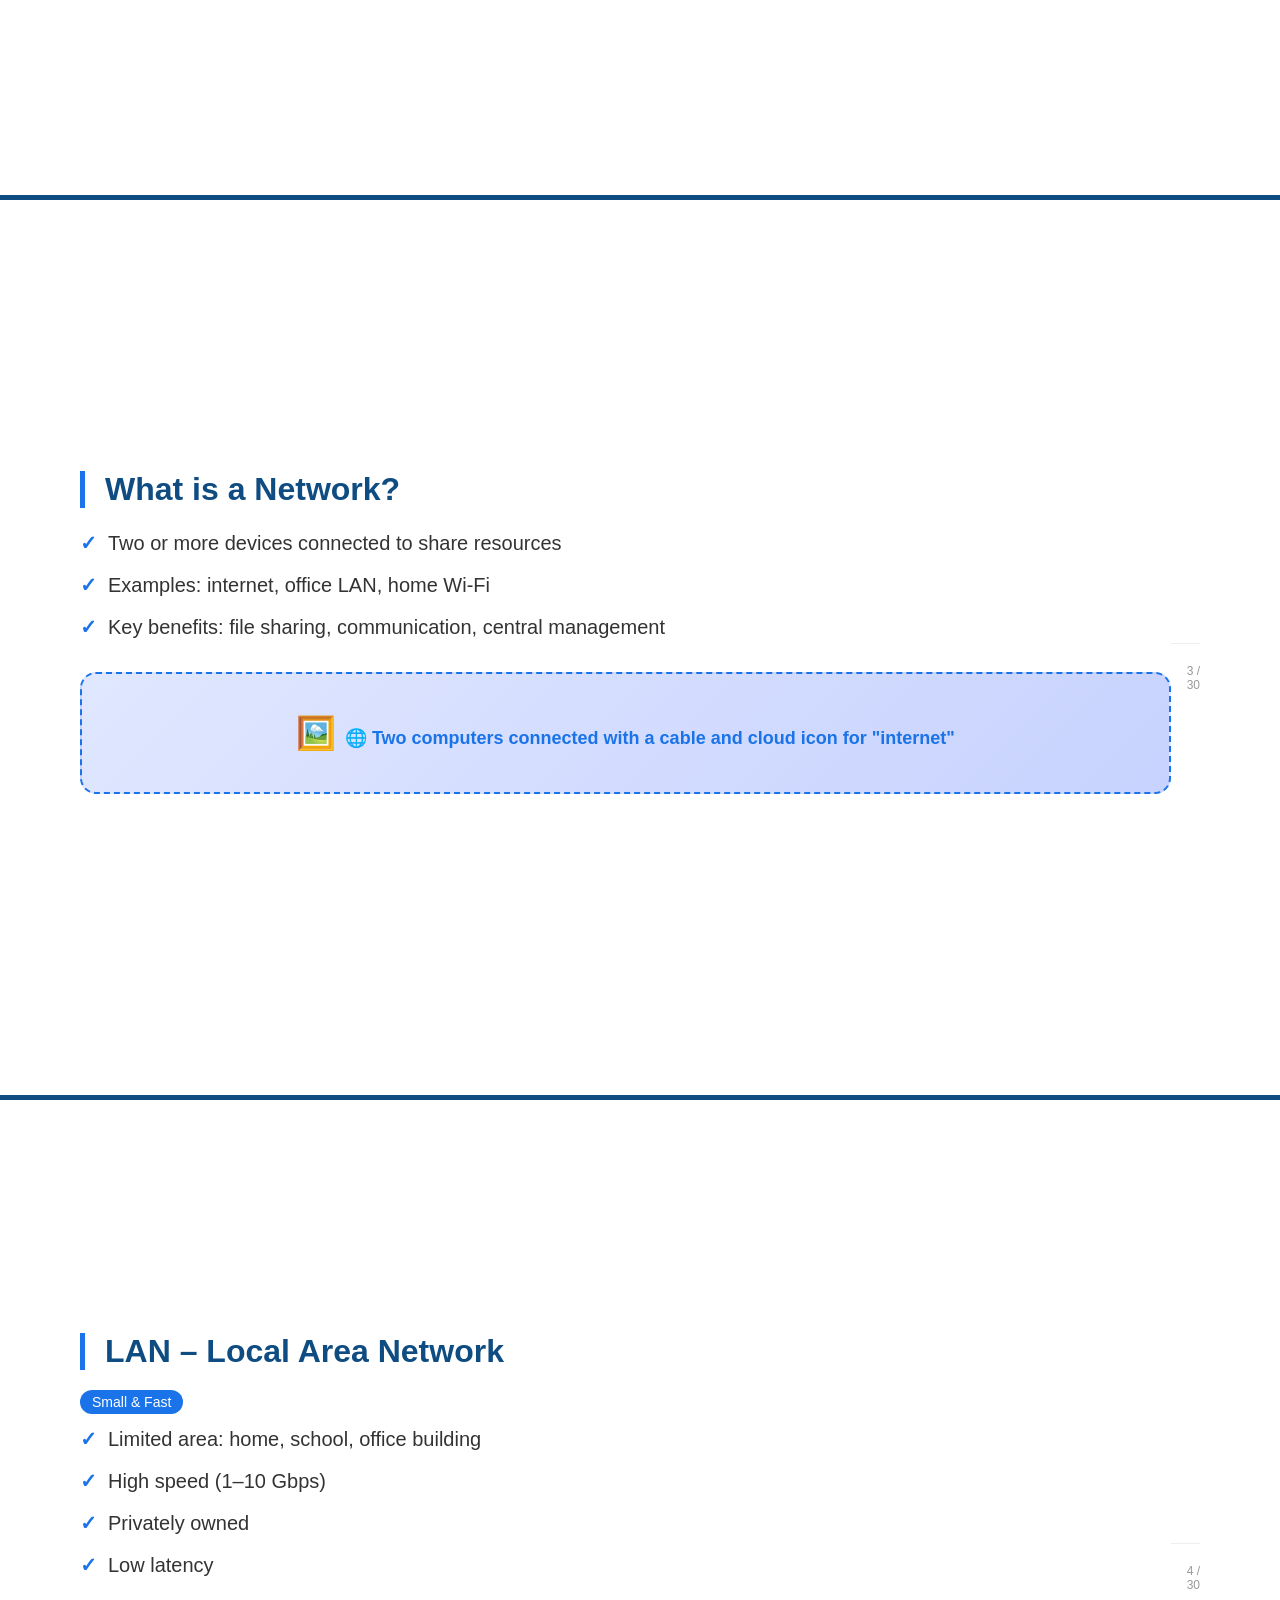
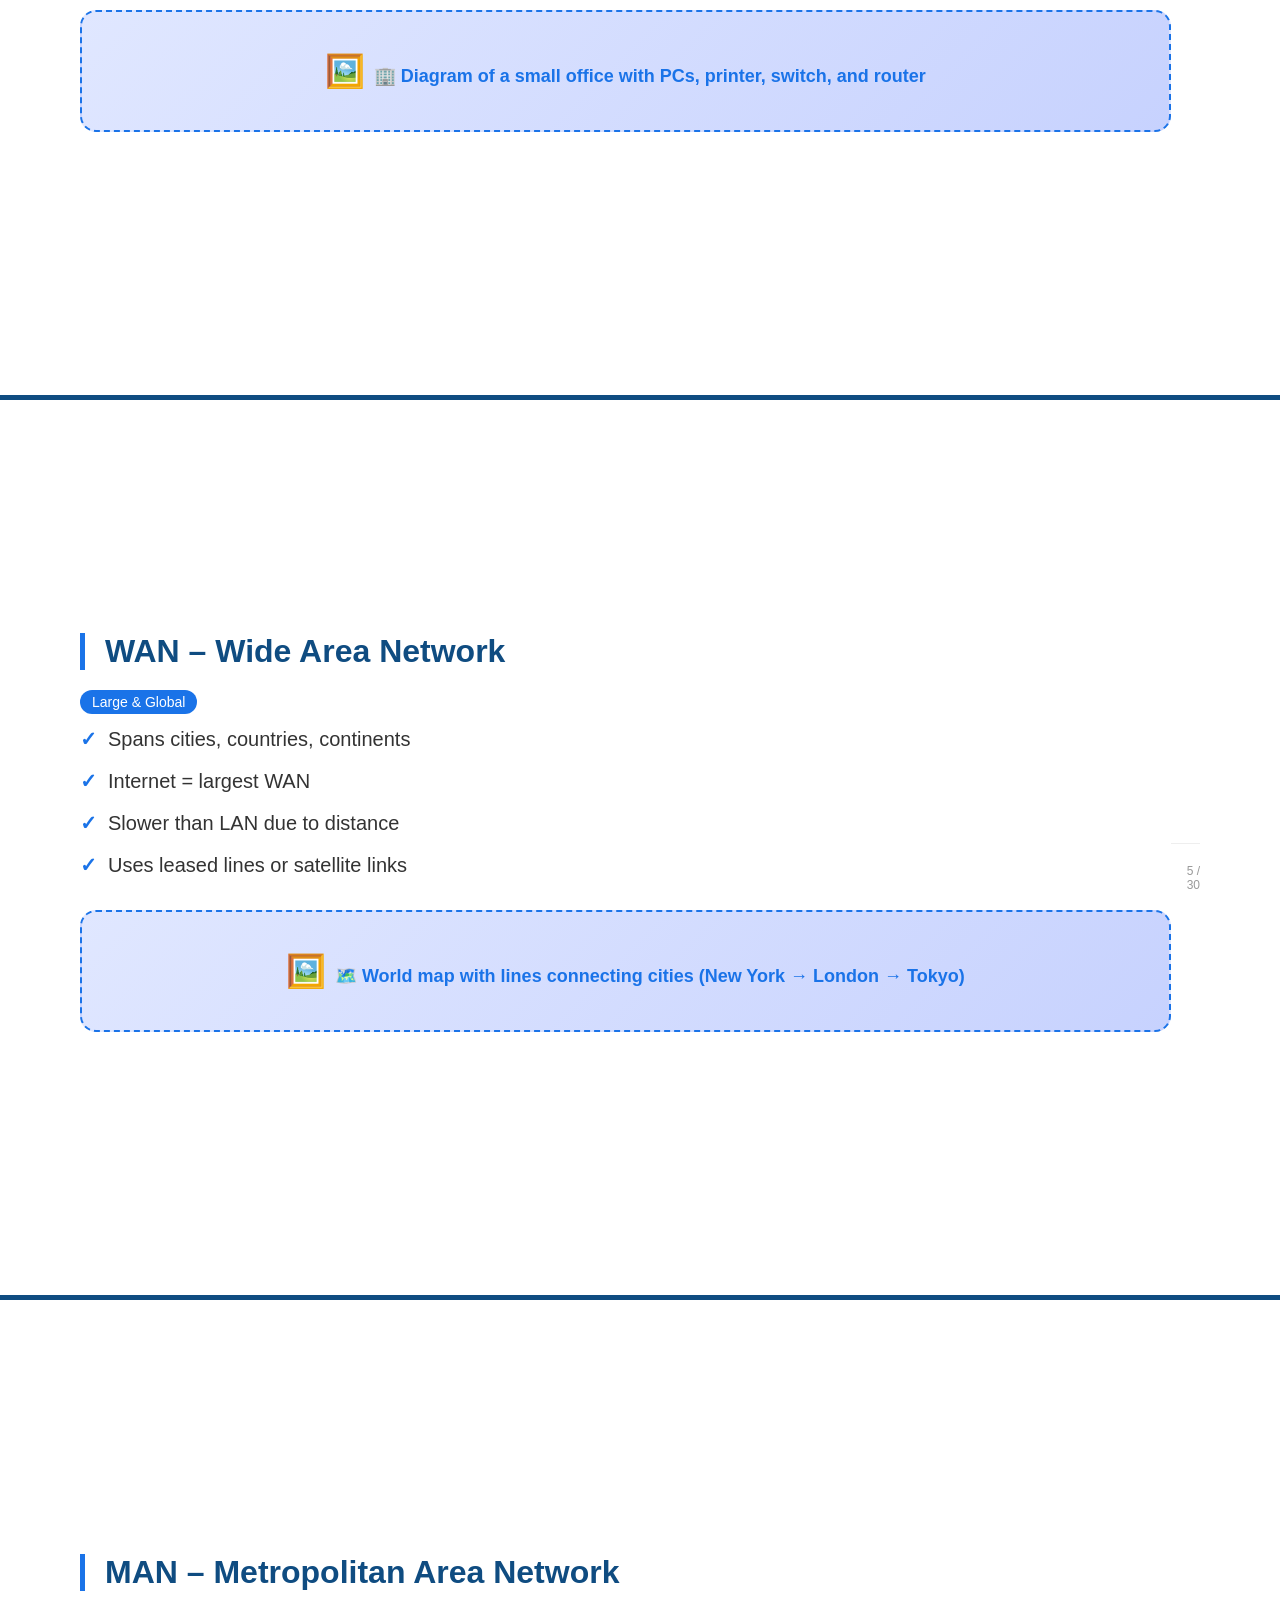
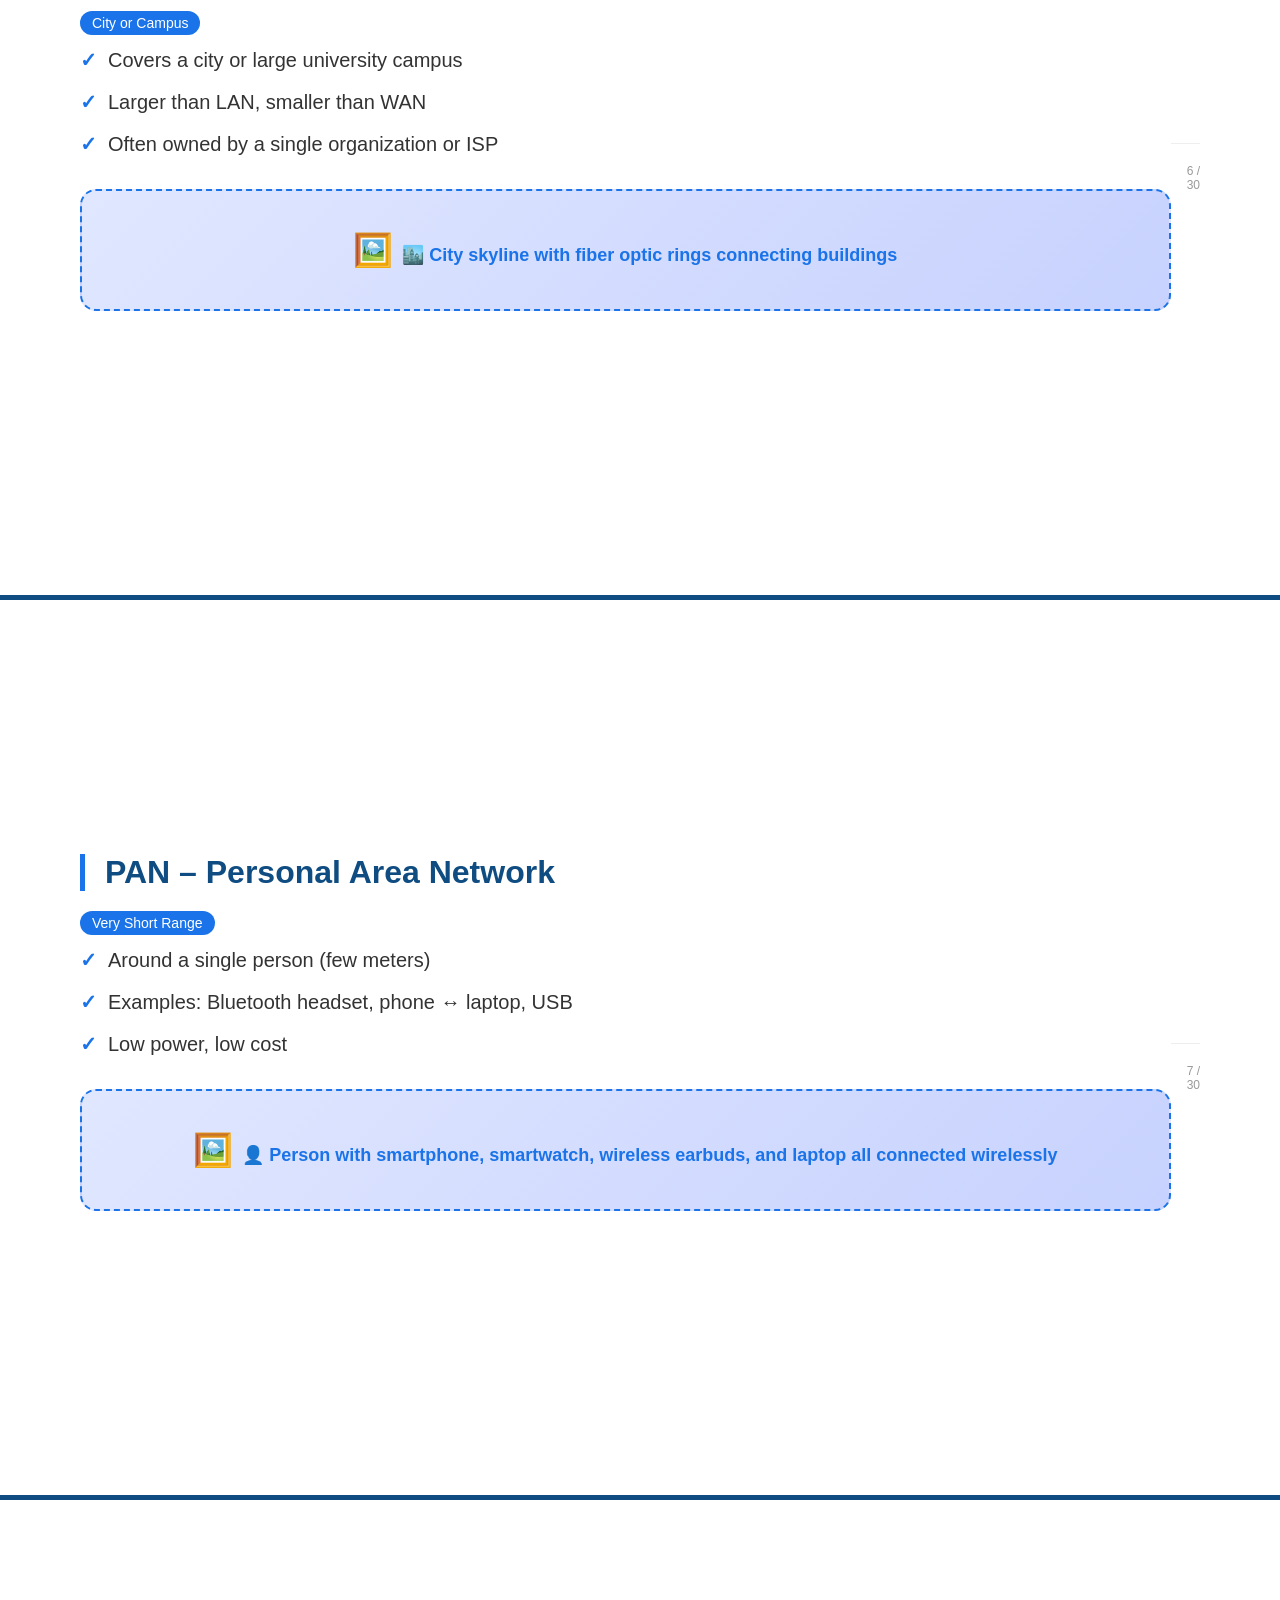
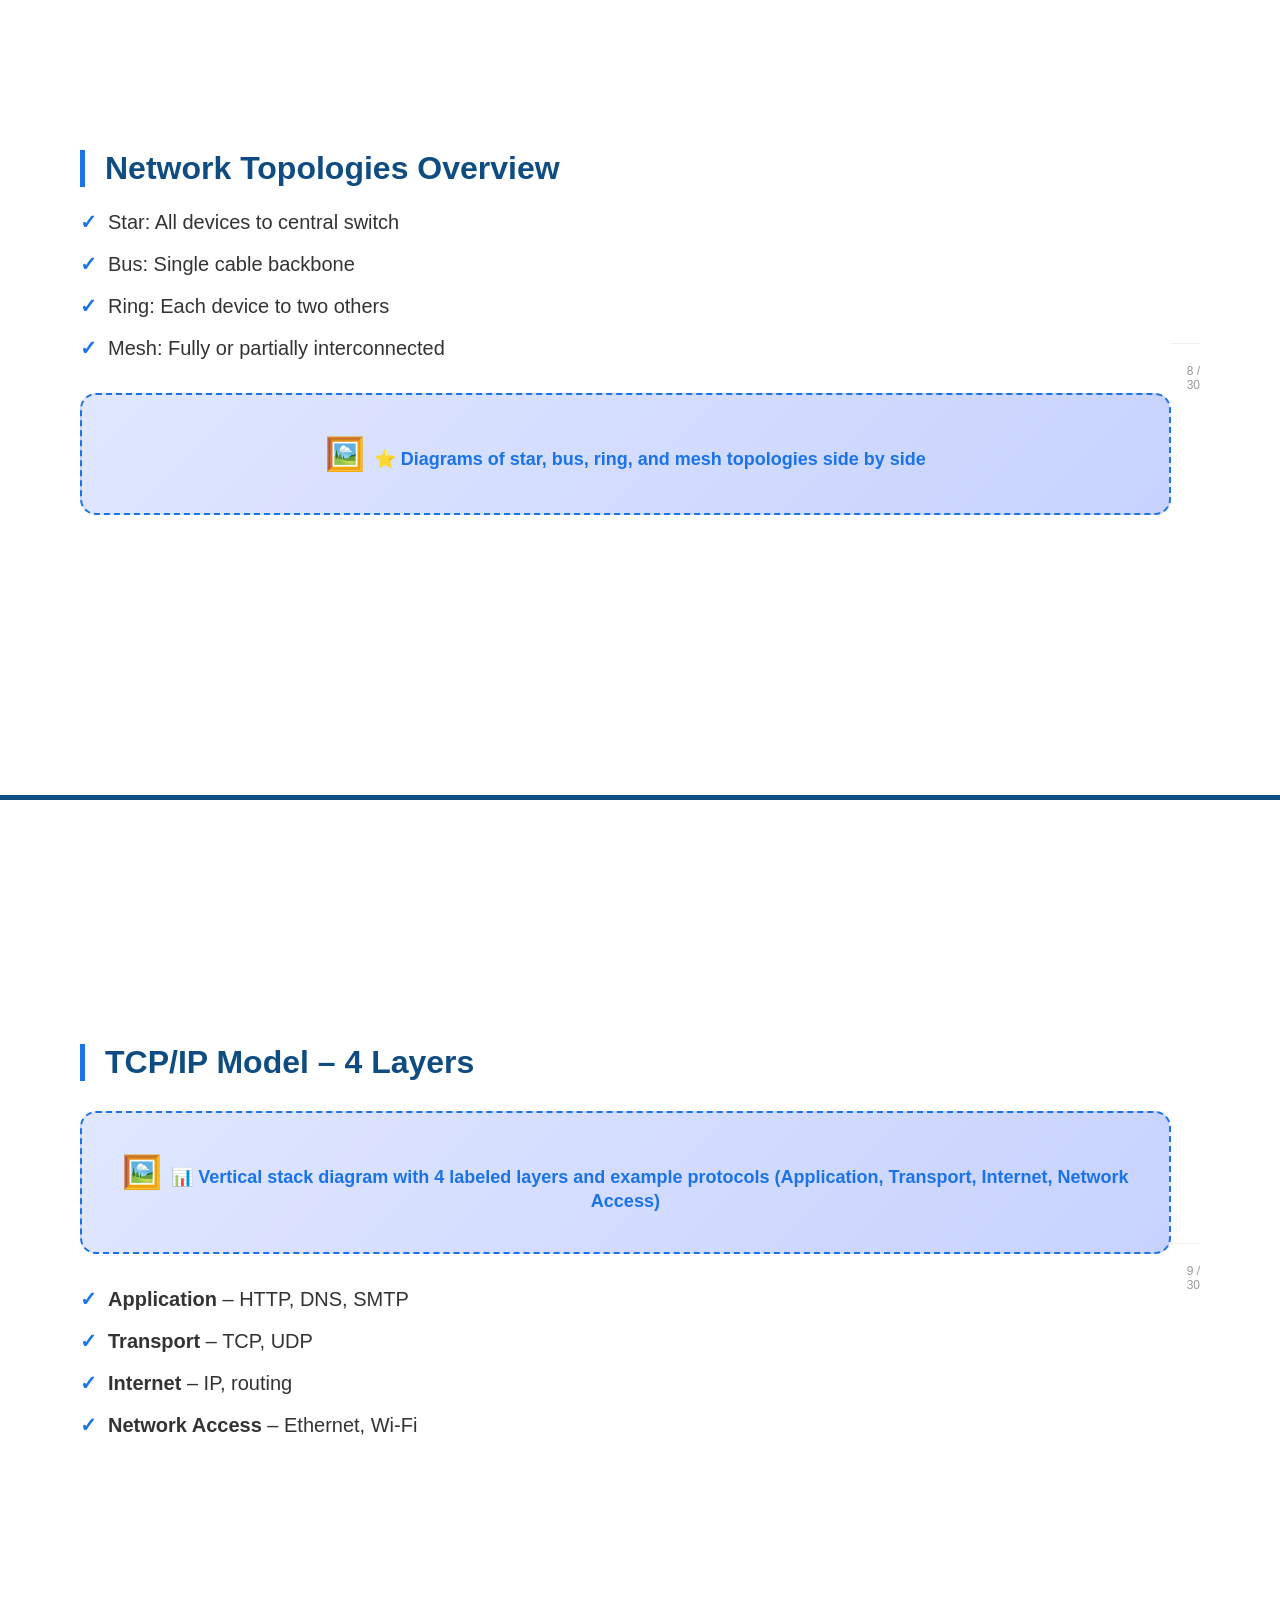
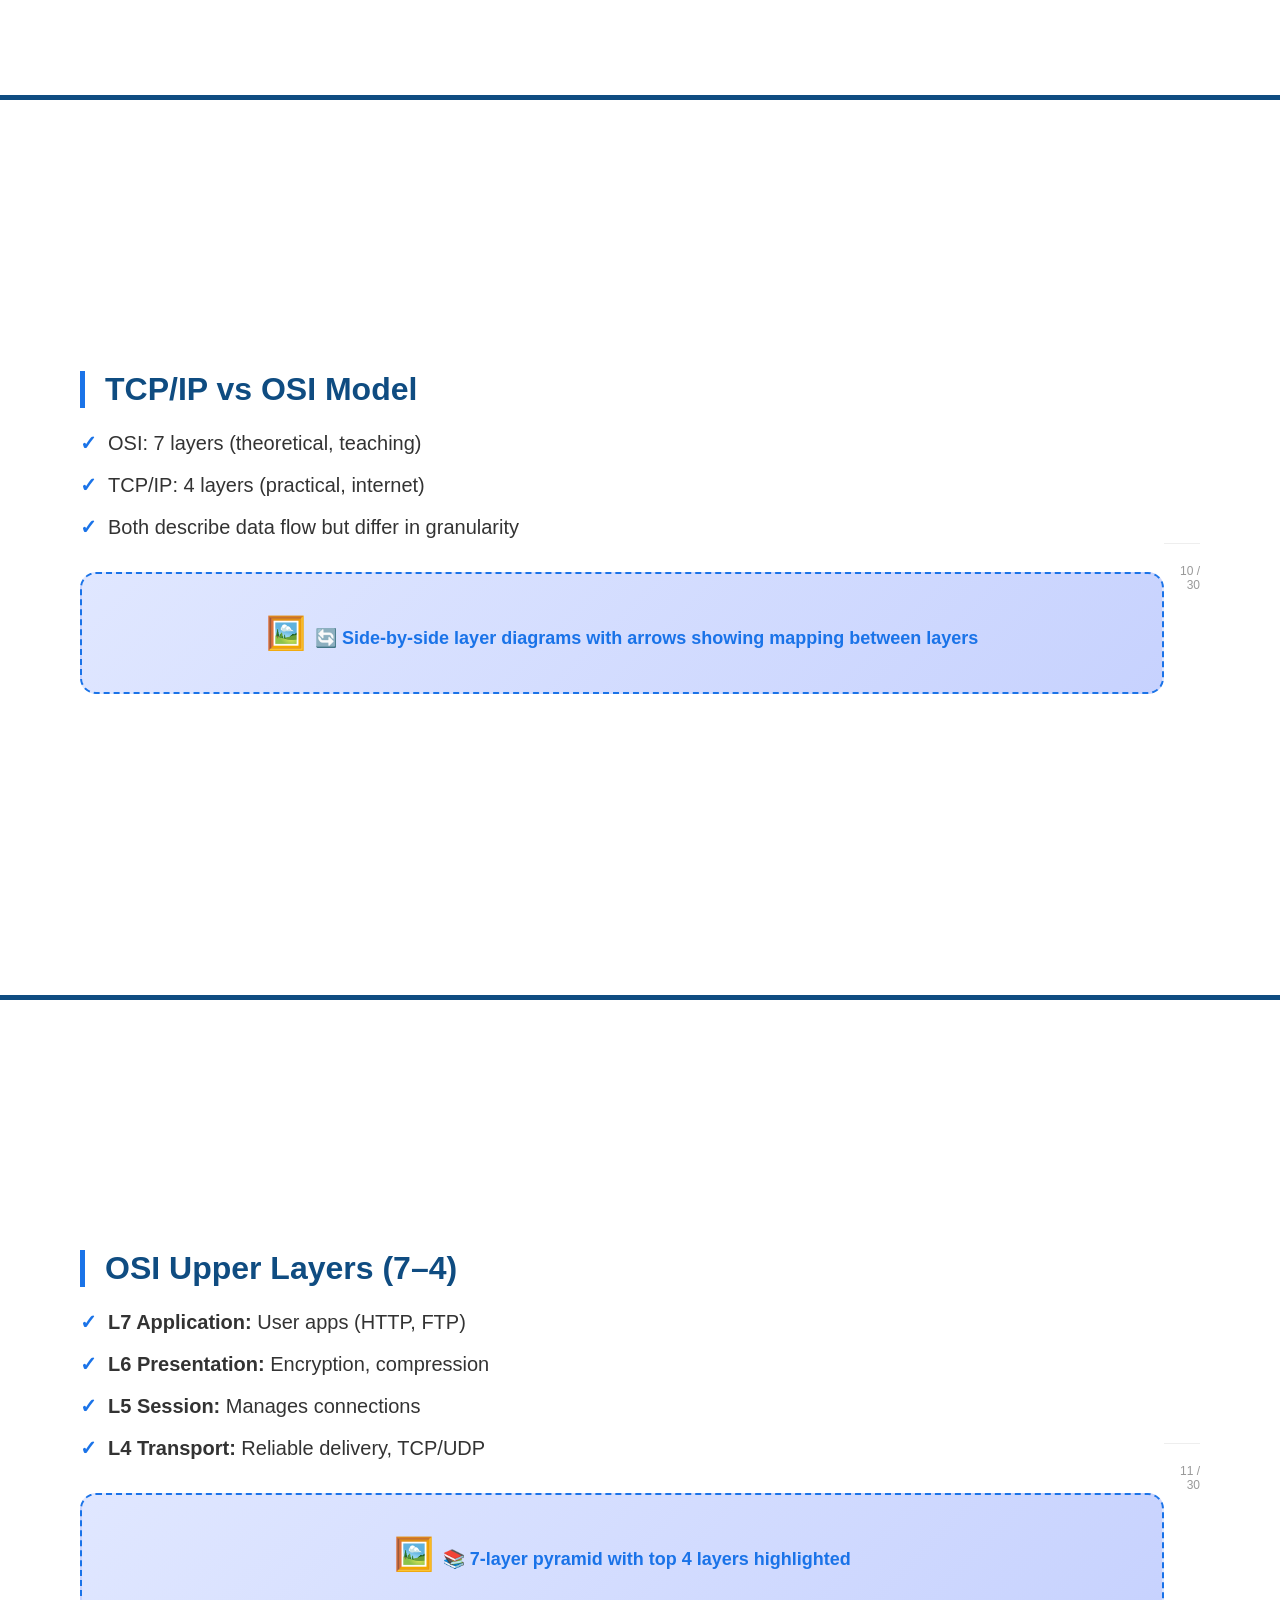
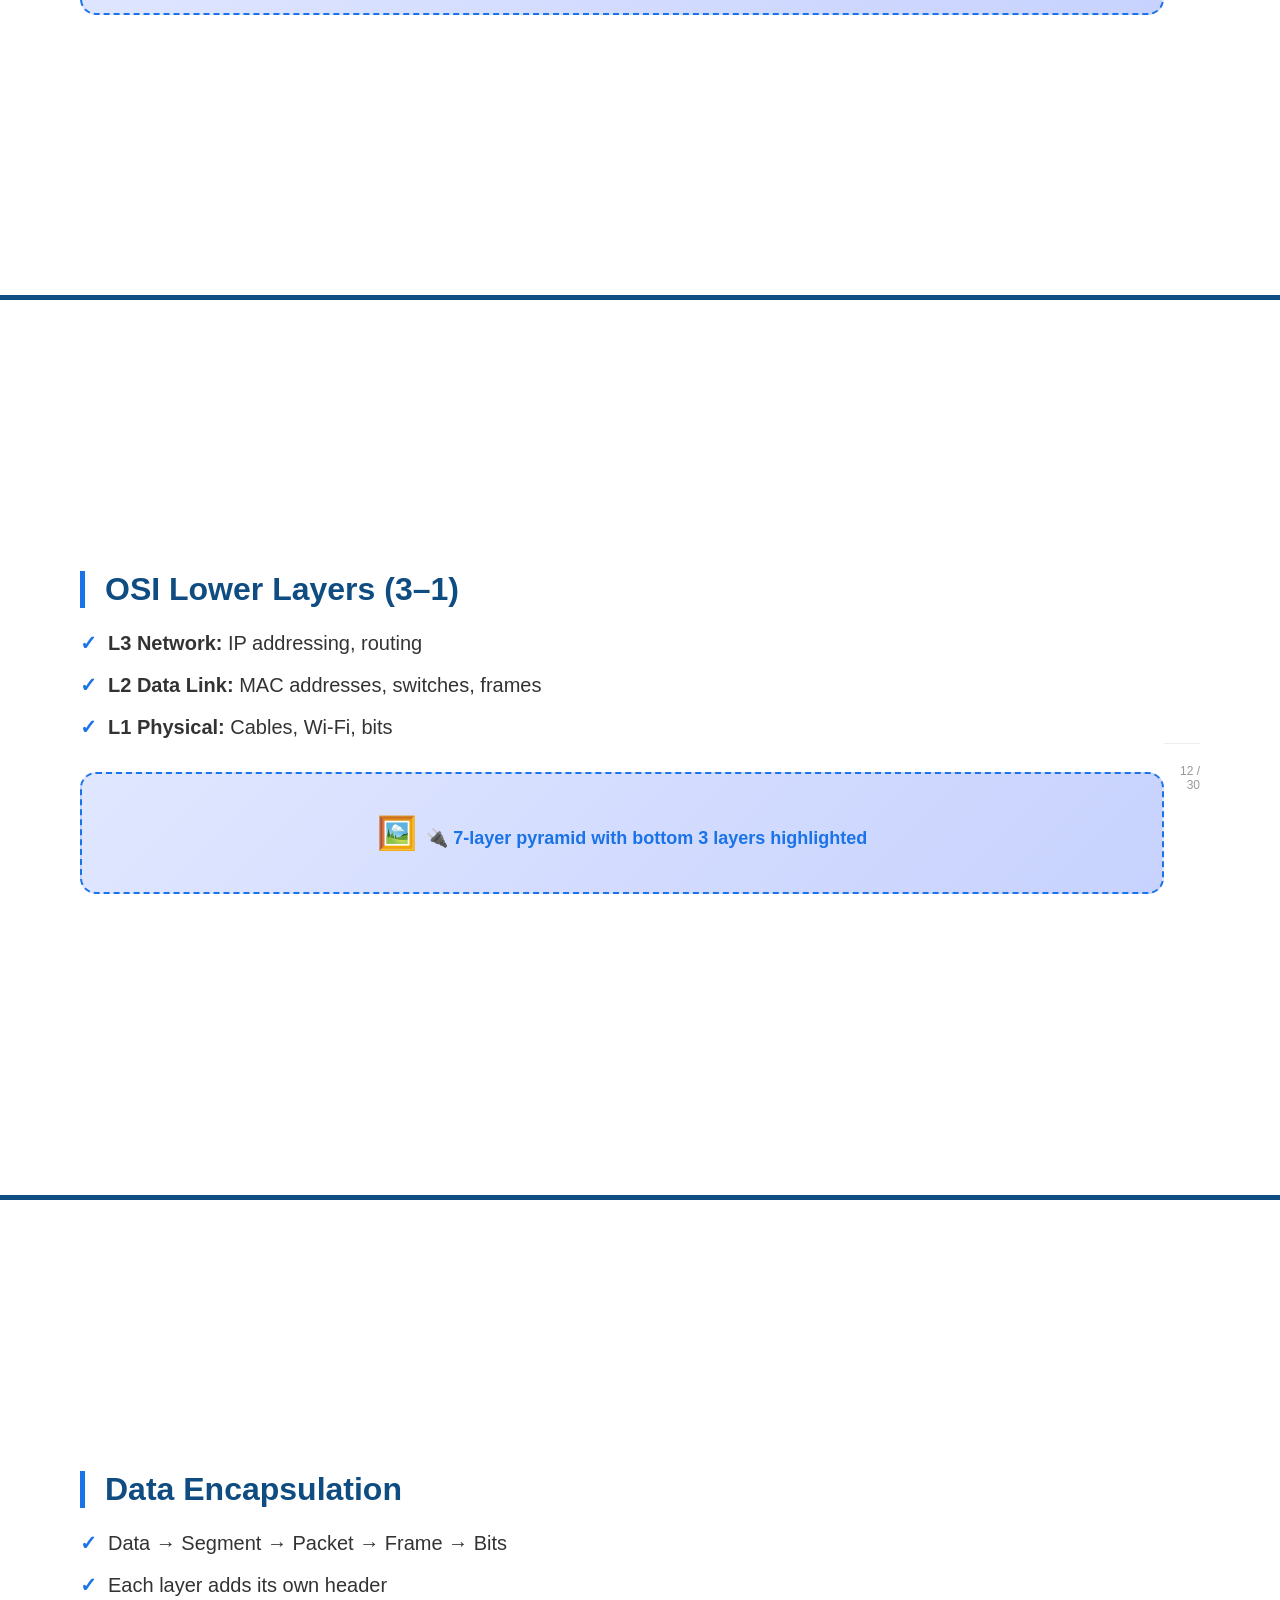
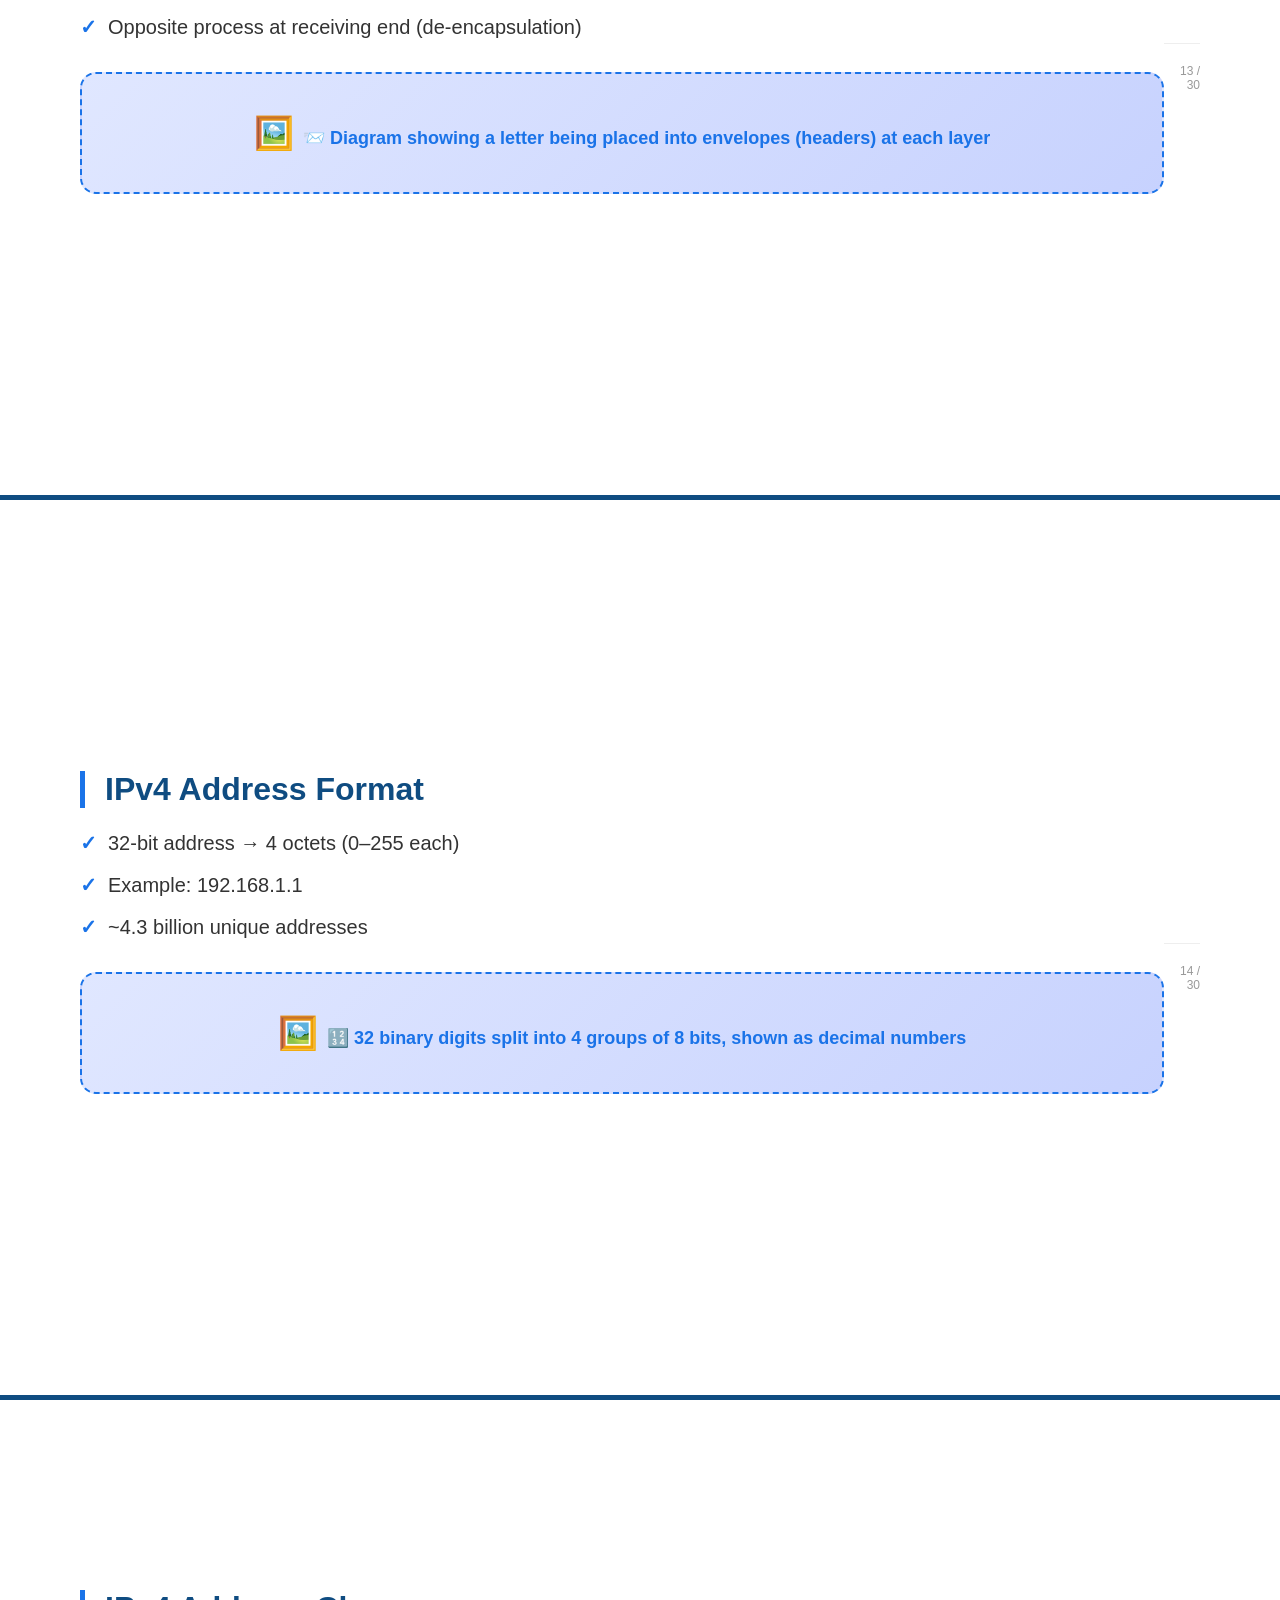
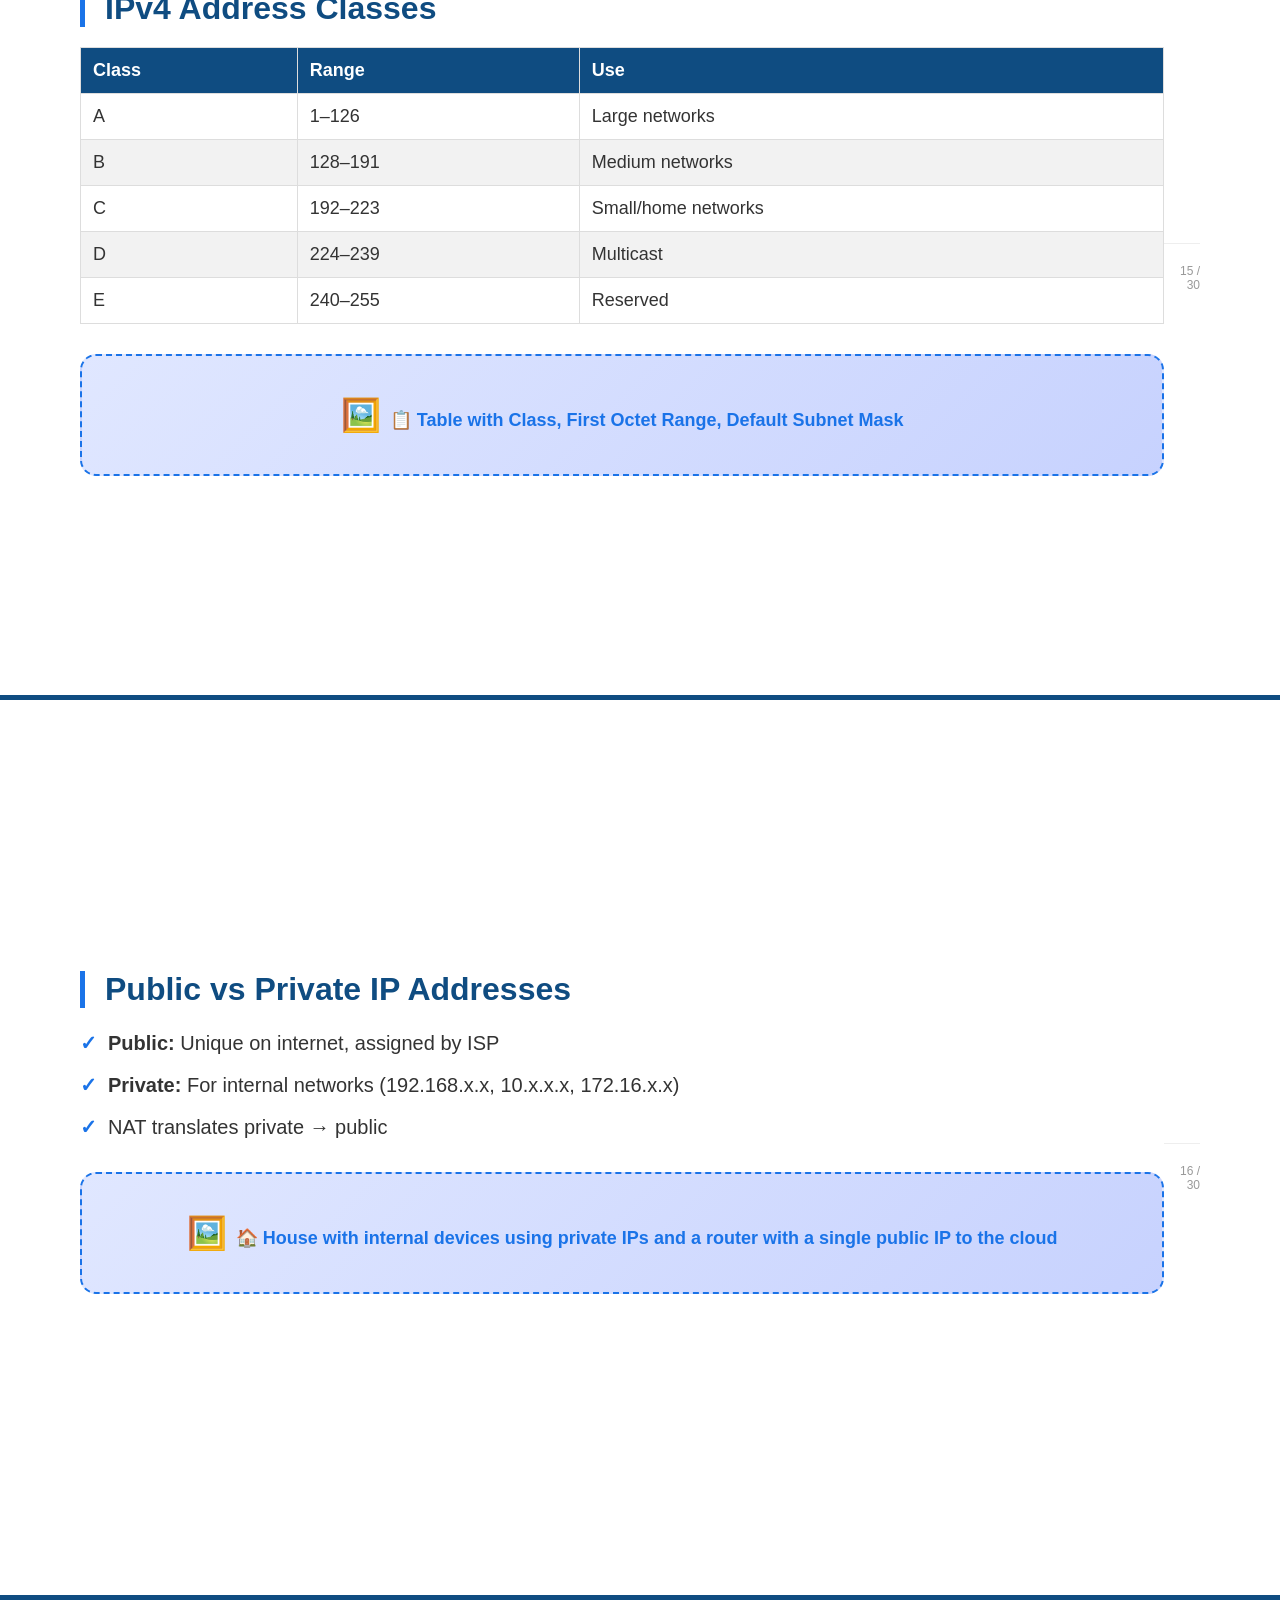
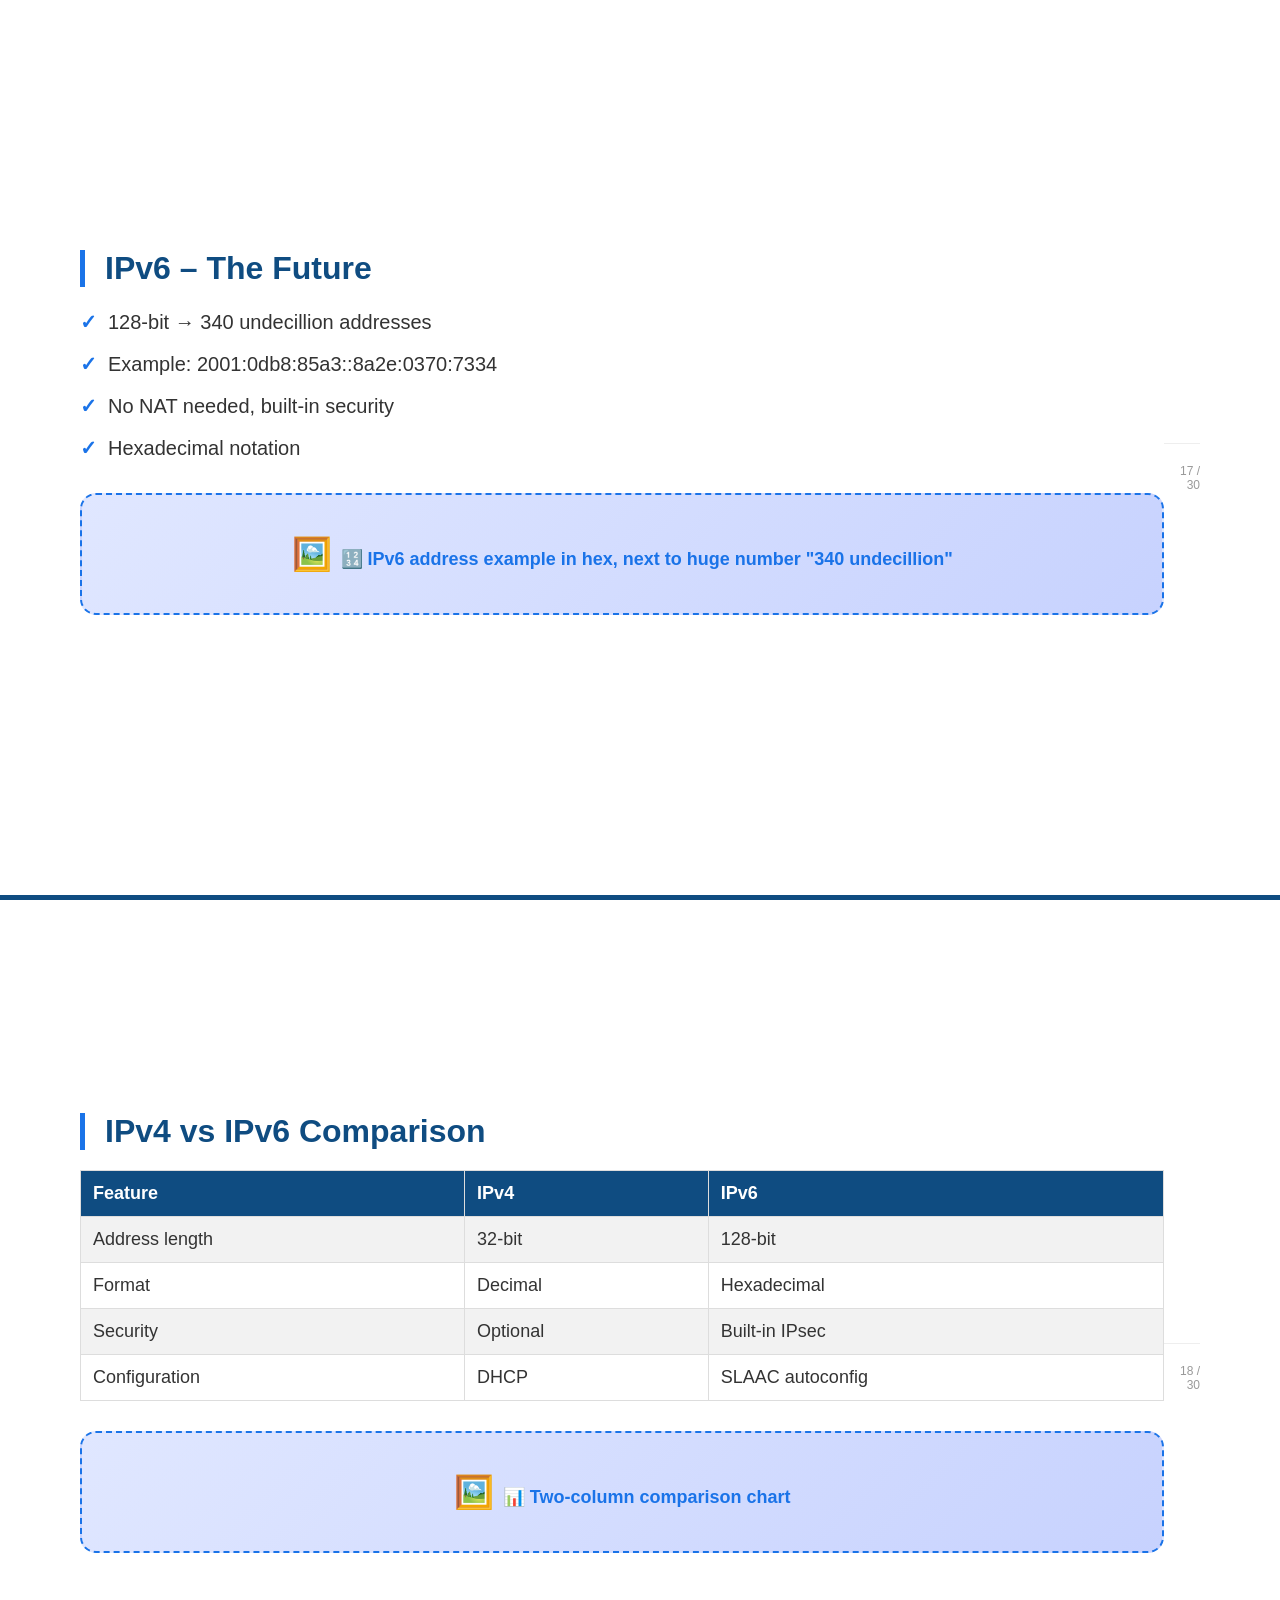
<file: assets/network.html>
<!DOCTYPE html>
<html lang="en">
<head>
    <meta charset="UTF-8">
    <meta name="viewport" content="width=device-width, initial-scale=1.0">
    <title>Networking Fundamentals - Week 2 Presentation</title>
    <style>
        * {
            margin: 0;
            padding: 0;
            box-sizing: border-box;
        }

        body {
            font-family: 'Segoe UI', Tahoma, Geneva, Verdana, sans-serif;
            background: #1a1a2e;
            color: #333;
        }

        /* Slide container */
        .slide {
            min-height: 100vh;
            display: flex;
            align-items: center;
            justify-content: center;
            padding: 60px 80px;
            background: white;
            border-bottom: 5px solid #0f4c81;
            page-break-after: always;
            break-after: page;
        }

        .slide-content {
            max-width: 1200px;
            width: 100%;
            margin: 0 auto;
        }

        /* Title slide */
        .title-slide {
            background: linear-gradient(135deg, #0f4c81 0%, #1a73e8 100%);
            color: white;
            text-align: center;
        }

        .title-slide h1 {
            font-size: 64px;
            margin-bottom: 20px;
        }

        .title-slide h3 {
            font-size: 28px;
            font-weight: normal;
            margin-top: 20px;
        }

        /* Headings */
        h1 {
            font-size: 48px;
            margin-bottom: 30px;
            color: #0f4c81;
        }

        .title-slide h1 {
            color: white;
        }

        h2 {
            font-size: 32px;
            margin-bottom: 20px;
            color: #0f4c81;
            border-left: 5px solid #1a73e8;
            padding-left: 20px;
        }

        h3 {
            font-size: 24px;
            margin: 20px 0 15px 0;
            color: #1a73e8;
        }

        /* Lists */
        ul, .grid-list {
            list-style: none;
            padding-left: 0;
        }

        li {
            margin-bottom: 12px;
            font-size: 20px;
            line-height: 1.5;
            padding-left: 28px;
            position: relative;
        }

        li::before {
            content: "✓";
            position: absolute;
            left: 0;
            color: #1a73e8;
            font-weight: bold;
            font-size: 20px;
        }

        /* Two column layout */
        .two-columns {
            display: flex;
            gap: 40px;
            margin: 30px 0;
        }

        .col {
            flex: 1;
        }

        /* Table styling */
        table {
            width: 100%;
            border-collapse: collapse;
            margin: 20px 0;
            font-size: 18px;
        }

        th, td {
            border: 1px solid #ddd;
            padding: 12px;
            text-align: left;
        }

        th {
            background: #0f4c81;
            color: white;
        }

        tr:nth-child(even) {
            background: #f2f2f2;
        }

        /* Image placeholder */
        .img-placeholder {
            background: linear-gradient(135deg, #e0e7ff 0%, #c7d2fe 100%);
            border-radius: 16px;
            padding: 40px;
            text-align: center;
            margin: 30px 0;
            border: 2px dashed #1a73e8;
            font-size: 18px;
            color: #1a73e8;
            font-weight: bold;
        }

        .img-placeholder::before {
            content: "🖼️ ";
            font-size: 32px;
        }

        /* Code/command blocks */
        .code-block {
            background: #1e1e2e;
            color: #c9d1d9;
            padding: 16px;
            border-radius: 8px;
            font-family: 'Courier New', monospace;
            margin: 20px 0;
            font-size: 16px;
        }

        /* Speaker notes (hidden in presentation, visible when printed) */
        .speaker-notes {
            background: #fef9e3;
            border-left: 4px solid #f5a623;
            padding: 15px 20px;
            margin-top: 40px;
            font-size: 14px;
            color: #666;
            border-radius: 8px;
        }

        .speaker-notes strong {
            color: #333;
        }

        /* Page number */
        .page-number {
            text-align: right;
            font-size: 12px;
            color: #999;
            margin-top: 40px;
            padding-top: 20px;
            border-top: 1px solid #eee;
        }

        /* Print styles - hides speaker notes by default, but can show */
        @media print {
            .speaker-notes {
                background: none;
                border-left: 2px solid #ccc;
                color: #666;
                font-size: 10px;
            }
            .slide {
                padding: 40px;
                border-bottom: none;
                page-break-after: always;
            }
            .img-placeholder {
                background: #f0f0f0;
                border: 1px solid #ccc;
            }
        }

        /* Badge / highlight */
        .badge {
            background: #1a73e8;
            color: white;
            padding: 4px 12px;
            border-radius: 20px;
            font-size: 14px;
            display: inline-block;
            margin-bottom: 10px;
        }

        /* Status code boxes */
        .status-codes {
            display: flex;
            gap: 15px;
            flex-wrap: wrap;
            margin: 20px 0;
        }
        .status {
            background: #f8f9fa;
            border-radius: 12px;
            padding: 15px 20px;
            text-align: center;
            flex: 1;
            font-weight: bold;
        }
        .status .code {
            font-size: 28px;
            color: #0f4c81;
        }

        footer {
            text-align: center;
            padding: 20px;
            background: #1a1a2e;
            color: white;
            font-size: 14px;
        }
    </style>
</head>
<body>

    <!-- SLIDE 1: Title -->
    <div class="slide title-slide">
        <div class="slide-content">
            <h1>Fundamentals of Networking</h1>
            <h3>Week 2 – Networking Protocols & Foundations</h3>
            <p style="margin-top: 50px; font-size: 18px;">Course: Networking & Operating Systems</p>
        </div>
        <div class="page-number">1 / 30</div>
    </div>

    <!-- SLIDE 2: Agenda -->
    <div class="slide">
        <div class="slide-content">
            <h2>Today's Agenda</h2>
            <ul>
                <li>Types of Networks (LAN, WAN, MAN, PAN)</li>
                <li>TCP/IP Protocol Suite</li>
                <li>OSI Model (7 Layers)</li>
                <li>IP Addresses (IPv4 & IPv6)</li>
                <li>DNS – Domain Name System</li>
                <li>HTTP & HTTPS</li>
                <li>TCP vs UDP</li>
            </ul>
            <div class="img-placeholder">📋 Roadmap graphic / checklist visual</div>
                    </div>
        <div class="page-number">2 / 30</div>
    </div>

    <!-- SLIDE 3: What is a Network? -->
    <div class="slide">
        <div class="slide-content">
            <h2>What is a Network?</h2>
            <ul>
                <li>Two or more devices connected to share resources</li>
                <li>Examples: internet, office LAN, home Wi-Fi</li>
                <li>Key benefits: file sharing, communication, central management</li>
            </ul>
            <div class="img-placeholder">🌐 Two computers connected with a cable and cloud icon for "internet"</div>
            
        </div>
        <div class="page-number">3 / 30</div>
    </div>

    <!-- SLIDE 4: LAN -->
    <div class="slide">
        <div class="slide-content">
            <h2>LAN – Local Area Network</h2>
            <div class="badge">Small & Fast</div>
            <ul>
                <li>Limited area: home, school, office building</li>
                <li>High speed (1–10 Gbps)</li>
                <li>Privately owned</li>
                <li>Low latency</li>
            </ul>
            <div class="img-placeholder">🏢 Diagram of a small office with PCs, printer, switch, and router</div>
            
        </div>
        <div class="page-number">4 / 30</div>
    </div>

    <!-- SLIDE 5: WAN -->
    <div class="slide">
        <div class="slide-content">
            <h2>WAN – Wide Area Network</h2>
            <div class="badge">Large & Global</div>
            <ul>
                <li>Spans cities, countries, continents</li>
                <li>Internet = largest WAN</li>
                <li>Slower than LAN due to distance</li>
                <li>Uses leased lines or satellite links</li>
            </ul>
            <div class="img-placeholder">🗺️ World map with lines connecting cities (New York → London → Tokyo)</div>
            
        </div>
        <div class="page-number">5 / 30</div>
    </div>

    <!-- SLIDE 6: MAN -->
    <div class="slide">
        <div class="slide-content">
            <h2>MAN – Metropolitan Area Network</h2>
            <div class="badge">City or Campus</div>
            <ul>
                <li>Covers a city or large university campus</li>
                <li>Larger than LAN, smaller than WAN</li>
                <li>Often owned by a single organization or ISP</li>
            </ul>
            <div class="img-placeholder">🏙️ City skyline with fiber optic rings connecting buildings</div>
            
        </div>
        <div class="page-number">6 / 30</div>
    </div>

    <!-- SLIDE 7: PAN -->
    <div class="slide">
        <div class="slide-content">
            <h2>PAN – Personal Area Network</h2>
            <div class="badge">Very Short Range</div>
            <ul>
                <li>Around a single person (few meters)</li>
                <li>Examples: Bluetooth headset, phone ↔ laptop, USB</li>
                <li>Low power, low cost</li>
            </ul>
            <div class="img-placeholder">👤 Person with smartphone, smartwatch, wireless earbuds, and laptop all connected wirelessly</div>
            
        </div>
        <div class="page-number">7 / 30</div>
    </div>

    <!-- SLIDE 8: Topologies -->
    <div class="slide">
        <div class="slide-content">
            <h2>Network Topologies Overview</h2>
            <ul>
                <li>Star: All devices to central switch</li>
                <li>Bus: Single cable backbone</li>
                <li>Ring: Each device to two others</li>
                <li>Mesh: Fully or partially interconnected</li>
            </ul>
            <div class="img-placeholder">⭐ Diagrams of star, bus, ring, and mesh topologies side by side</div>
            
        </div>
        <div class="page-number">8 / 30</div>
    </div>

    <!-- SLIDE 9: TCP/IP Model -->
    <div class="slide">
        <div class="slide-content">
            <h2>TCP/IP Model – 4 Layers</h2>
            <div class="img-placeholder">📊 Vertical stack diagram with 4 labeled layers and example protocols (Application, Transport, Internet, Network Access)</div>
            <ul>
                <li><strong>Application</strong> – HTTP, DNS, SMTP</li>
                <li><strong>Transport</strong> – TCP, UDP</li>
                <li><strong>Internet</strong> – IP, routing</li>
                <li><strong>Network Access</strong> – Ethernet, Wi-Fi</li>
            </ul>
            
        </div>
        <div class="page-number">9 / 30</div>
    </div>

    <!-- SLIDE 10: TCP/IP vs OSI -->
    <div class="slide">
        <div class="slide-content">
            <h2>TCP/IP vs OSI Model</h2>
            <ul>
                <li>OSI: 7 layers (theoretical, teaching)</li>
                <li>TCP/IP: 4 layers (practical, internet)</li>
                <li>Both describe data flow but differ in granularity</li>
            </ul>
            <div class="img-placeholder">🔄 Side-by-side layer diagrams with arrows showing mapping between layers</div>
            
        </div>
        <div class="page-number">10 / 30</div>
    </div>

    <!-- SLIDE 11: OSI Layers 7-4 -->
    <div class="slide">
        <div class="slide-content">
            <h2>OSI Upper Layers (7–4)</h2>
            <ul>
                <li><strong>L7 Application:</strong> User apps (HTTP, FTP)</li>
                <li><strong>L6 Presentation:</strong> Encryption, compression</li>
                <li><strong>L5 Session:</strong> Manages connections</li>
                <li><strong>L4 Transport:</strong> Reliable delivery, TCP/UDP</li>
            </ul>
            <div class="img-placeholder">📚 7-layer pyramid with top 4 layers highlighted</div>
            
        </div>
        <div class="page-number">11 / 30</div>
    </div>

    <!-- SLIDE 12: OSI Layers 3-1 -->
    <div class="slide">
        <div class="slide-content">
            <h2>OSI Lower Layers (3–1)</h2>
            <ul>
                <li><strong>L3 Network:</strong> IP addressing, routing</li>
                <li><strong>L2 Data Link:</strong> MAC addresses, switches, frames</li>
                <li><strong>L1 Physical:</strong> Cables, Wi-Fi, bits</li>
            </ul>
            <div class="img-placeholder">🔌 7-layer pyramid with bottom 3 layers highlighted</div>
            
        </div>
        <div class="page-number">12 / 30</div>
    </div>

    <!-- SLIDE 13: Encapsulation -->
    <div class="slide">
        <div class="slide-content">
            <h2>Data Encapsulation</h2>
            <ul>
                <li>Data → Segment → Packet → Frame → Bits</li>
                <li>Each layer adds its own header</li>
                <li>Opposite process at receiving end (de-encapsulation)</li>
            </ul>
            <div class="img-placeholder">📨 Diagram showing a letter being placed into envelopes (headers) at each layer</div>
            
        </div>
        <div class="page-number">13 / 30</div>
    </div>

    <!-- SLIDE 14: IPv4 Format -->
    <div class="slide">
        <div class="slide-content">
            <h2>IPv4 Address Format</h2>
            <ul>
                <li>32-bit address → 4 octets (0–255 each)</li>
                <li>Example: 192.168.1.1</li>
                <li>~4.3 billion unique addresses</li>
            </ul>
            <div class="img-placeholder">🔢 32 binary digits split into 4 groups of 8 bits, shown as decimal numbers</div>
            
        </div>
        <div class="page-number">14 / 30</div>
    </div>

    <!-- SLIDE 15: IPv4 Classes -->
    <div class="slide">
        <div class="slide-content">
            <h2>IPv4 Address Classes</h2>
            <table>
                <thead>
                    <tr><th>Class</th><th>Range</th><th>Use</th></tr>
                </thead>
                <tbody>
                    <tr><td>A</td><td>1–126</td><td>Large networks</td></tr>
                    <tr><td>B</td><td>128–191</td><td>Medium networks</td></tr>
                    <tr><td>C</td><td>192–223</td><td>Small/home networks</td></tr>
                    <tr><td>D</td><td>224–239</td><td>Multicast</td></tr>
                    <tr><td>E</td><td>240–255</td><td>Reserved</td></tr>
                </tbody>
            </table>
            <div class="img-placeholder">📋 Table with Class, First Octet Range, Default Subnet Mask</div>

        </div>
        <div class="page-number">15 / 30</div>
    </div>

    <!-- SLIDE 16: Public vs Private -->
    <div class="slide">
        <div class="slide-content">
            <h2>Public vs Private IP Addresses</h2>
            <ul>
                <li><strong>Public:</strong> Unique on internet, assigned by ISP</li>
                <li><strong>Private:</strong> For internal networks (192.168.x.x, 10.x.x.x, 172.16.x.x)</li>
                <li>NAT translates private → public</li>
            </ul>
            <div class="img-placeholder">🏠 House with internal devices using private IPs and a router with a single public IP to the cloud</div>

        </div>
        <div class="page-number">16 / 30</div>
    </div>

    <!-- SLIDE 17: IPv6 -->
    <div class="slide">
        <div class="slide-content">
            <h2>IPv6 – The Future</h2>
            <ul>
                <li>128-bit → 340 undecillion addresses</li>
                <li>Example: 2001:0db8:85a3::8a2e:0370:7334</li>
                <li>No NAT needed, built-in security</li>
                <li>Hexadecimal notation</li>
            </ul>
            <div class="img-placeholder">🔢 IPv6 address example in hex, next to huge number "340 undecillion"</div>
            
        </div>
        <div class="page-number">17 / 30</div>
    </div>

    <!-- SLIDE 18: IPv4 vs IPv6 -->
    <div class="slide">
        <div class="slide-content">
            <h2>IPv4 vs IPv6 Comparison</h2>
            <table>
                <tr><th>Feature</th><th>IPv4</th><th>IPv6</th></tr>
                <tr><td>Address length</td><td>32-bit</td><td>128-bit</td></tr>
                <tr><td>Format</td><td>Decimal</td><td>Hexadecimal</td></tr>
                <tr><td>Security</td><td>Optional</td><td>Built-in IPsec</td></tr>
                <tr><td>Configuration</td><td>DHCP</td><td>SLAAC autoconfig</td></tr>
            </table>
            <div class="img-placeholder">📊 Two-column comparison chart</div>

        </div>
        <div class="page-number">18 / 30</div>
    </div>

    <!-- SLIDE 19: DNS -->
    <div class="slide">
        <div class="slide-content">
            <h2>DNS – Domain Name System</h2>
            <div class="badge">The Internet's Phonebook</div>
            <ul>
                <li>Translates names (google.com) → IPs (142.250.190.46)</li>
                <li>Distributed database (no single point of failure)</li>
                <li>Makes internet human-friendly</li>
            </ul>
            <div class="img-placeholder">📞 Smartphone contacts list next to a server labeled "DNS"</div>

        </div>
        <div class="page-number">19 / 30</div>
    </div>

    <!-- SLIDE 20: DNS Resolution -->
    <div class="slide">
        <div class="slide-content">
            <h2>How DNS Works – Step by Step</h2>
            <ol>
                <li>User types www.google.com</li>
                <li>DNS Resolver checks local cache</li>
                <li>Queries Root Server</li>
                <li>Queries TLD Server (.com)</li>
                <li>Queries Authoritative Server</li>
                <li>Returns IP address</li>
                <li>Browser connects</li>
            </ol>
            <div class="img-placeholder">📊 Flowchart with 7 steps and server icons (Root, TLD, Authoritative)</div>
            
        </div>
        <div class="page-number">20 / 30</div>
    </div>

    <!-- SLIDE 21: DNS Hierarchy -->
    <div class="slide">
        <div class="slide-content">
            <h2>DNS Tree Structure</h2>
            <ul>
                <li>Root (.)</li>
                <li>TLDs (.com, .org, .uk)</li>
                <li>Domains (google.com)</li>
                <li>Subdomains (mail.google.com)</li>
            </ul>
            <div class="img-placeholder">🌳 Inverted tree diagram showing root at top, branching down to TLDs, domains, subdomains</div>

        </div>
        <div class="page-number">21 / 30</div>
    </div>

    <!-- SLIDE 22: HTTP/HTTPS -->
    <div class="slide">
        <div class="slide-content">
            <h2>HTTP & HTTPS Basics</h2>
            <ul>
                <li>HTTP transfers web pages (port 80)</li>
                <li>HTTPS = HTTP + SSL/TLS encryption (port 443)</li>
                <li>Methods: GET, POST, PUT, DELETE</li>
            </ul>
            <div class="img-placeholder">🔒 Browser address bar showing http:// (unlocked) vs https:// (locked padlock)</div>
            
        </div>
        <div class="page-number">22 / 30</div>
    </div>

    <!-- SLIDE 23: HTTP Status Codes -->
    <div class="slide">
        <div class="slide-content">
            <h2>Common HTTP Status Codes</h2>
            <div class="status-codes">
                <div class="status"><div class="code">200 OK</div><div>Success</div></div>
                <div class="status"><div class="code">301</div><div>Redirect</div></div>
                <div class="status"><div class="code">404</div><div>Not Found</div></div>
                <div class="status"><div class="code">500</div><div>Server Error</div></div>
            </div>
            <div class="img-placeholder">🌐 Browser window showing each error code with simple icons</div>

        </div>
        <div class="page-number">23 / 30</div>
    </div>

    <!-- SLIDE 24: TCP -->
    <div class="slide">
        <div class="slide-content">
            <h2>TCP – Transmission Control Protocol</h2>
            <div class="badge">Reliable & Ordered</div>
            <ul>
                <li>Connection-oriented (3-way handshake)</li>
                <li>Guaranteed delivery (ACKs)</li>
                <li>Data arrives in order</li>
                <li>Error checking & correction</li>
                <li>Flow control (window size)</li>
                <li>Slower due to overhead</li>
            </ul>
            <div class="img-placeholder">🤝 Two computers shaking hands (3-way handshake) with checkmark icon</div>
            
        </div>
        <div class="page-number">24 / 30</div>
    </div>

    <!-- SLIDE 25: UDP -->
    <div class="slide">
        <div class="slide-content">
            <h2>UDP – User Datagram Protocol</h2>
            <div class="badge">Fast & Simple</div>
            <ul>
                <li>Connectionless (no handshake)</li>
                <li>No delivery guarantee</li>
                <li>Order not guaranteed</li>
                <li>Minimal error checking</li>
                <li>No flow control</li>
                <li>Faster, low overhead</li>
            </ul>
            <div class="img-placeholder">🚀 Rocket ship next to a packet being sent without confirmation</div>

        </div>
        <div class="page-number">25 / 30</div>
    </div>

    <!-- SLIDE 26: TCP vs UDP Table -->
    <div class="slide">
        <div class="slide-content">
            <h2>TCP vs UDP – Feature Comparison</h2>
            <table>
                <tr><th>Feature</th><th>TCP</th><th>UDP</th></tr>
                <tr><td>Connection</td><td>Yes</td><td>No</td></tr>
                <tr><td>Reliability</td><td>Yes</td><td>No</td></tr>
                <tr><td>Ordering</td><td>Yes</td><td>No</td></tr>
                <tr><td>Speed</td><td>Slower</td><td>Faster</td></tr>
                <tr><td>Use cases</td><td>Web, email, FTP</td><td>Gaming, VoIP, DNS</td></tr>
            </table>
            
        </div>
        <div class="page-number">26 / 30</div>
    </div>

    <!-- SLIDE 27: TCP Examples -->
    <div class="slide">
        <div class="slide-content">
            <h2>Where TCP Is Used</h2>
            <ul>
                <li>Web browsing (HTTP/HTTPS)</li>
                <li>Email (SMTP, IMAP, POP3)</li>
                <li>File transfer (FTP, SFTP)</li>
                <li>Secure shell (SSH)</li>
            </ul>
            <div class="img-placeholder">🌐 Icons for browser, email envelope, file folder, command line</div>

        </div>
        <div class="page-number">27 / 30</div>
    </div>

    <!-- SLIDE 28: UDP Examples -->
    <div class="slide">
        <div class="slide-content">
            <h2>Where UDP Is Used</h2>
            <ul>
                <li>Live video streaming (YouTube, Twitch)</li>
                <li>Voice over IP (Zoom, Skype)</li>
                <li>Online gaming (real-time action)</li>
                <li>DNS queries (quick lookups)</li>
            </ul>
            <div class="img-placeholder">🎮 Icons for video camera, phone call, game controller, magnifying glass</div>
            
        </div>
        <div class="page-number">28 / 30</div>
    </div>

    <!-- SLIDE 29: Summary -->
    <div class="slide">
        <div class="slide-content">
            <h2>Week 2 Networking Summary</h2>
            <ul>
                <li>Networks range from PAN (personal) to WAN (global)</li>
                <li>TCP/IP (4 layers) and OSI (7 layers) model data flow</li>
                <li>IP addresses uniquely identify devices (IPv4 and IPv6)</li>
                <li>DNS translates human names to IPs</li>
                <li>HTTP/HTTPS powers the web</li>
                <li>TCP = reliable & slow, UDP = fast & simple</li>
            </ul>
            <div class="img-placeholder">📌 Summary infographic with icons for each key point</div>

        </div>
        <div class="page-number">29 / 30</div>
    </div>

    <!-- SLIDE 30: Q&A / Next Steps -->
    <div class="slide">
        <div class="slide-content">
            <h2>Questions? What's Next?</h2>
            <ul>
                <li>Next week: Routing & Switching Basics</li>
                <li>Hands-on practice:</li>
            </ul>
            <div class="code-block">
                ipconfig (Windows) or ifconfig (Linux)<br>
                ping google.com<br>
                tracert google.com (Windows) / traceroute (Linux/Mac)
            </div>
            <div class="img-placeholder">❓ Q&A icon and "What's next?" road sign with networking tools listed</div>
            
        </div>
        <div class="page-number">30 / 30</div>
    </div>

    <footer>
        Networking Fundamentals – Week 2 | Course Materials
    </footer>
</body>
</html>
</file>
<file: assets/styles/main.css>
body{
    font-family: Arial, Helvetica, sans-serif;
    background-color: brown;
}

h1{
    color: blue;
    text-align: center;
    text-decoration: underline;
}

h2{
    color: white;
}

h3{
    color: white;
}

p{
    color: white;
    font-size: 18px;
}

a{
    text-decoration: none;
    color: white;
    background-color: blue;
    margin-right: 10px;
    padding: 10px 15px;
    border-radius: 6px;
}

a:hover{
    background-color: black;
}

hr{
    border: 1px solid black;
}


.heading{
    color: chartreuse;
}

.first_para{
    font-size: 20px;
}

.carousel-inner img{
    height: 70vh;
}
</file>
